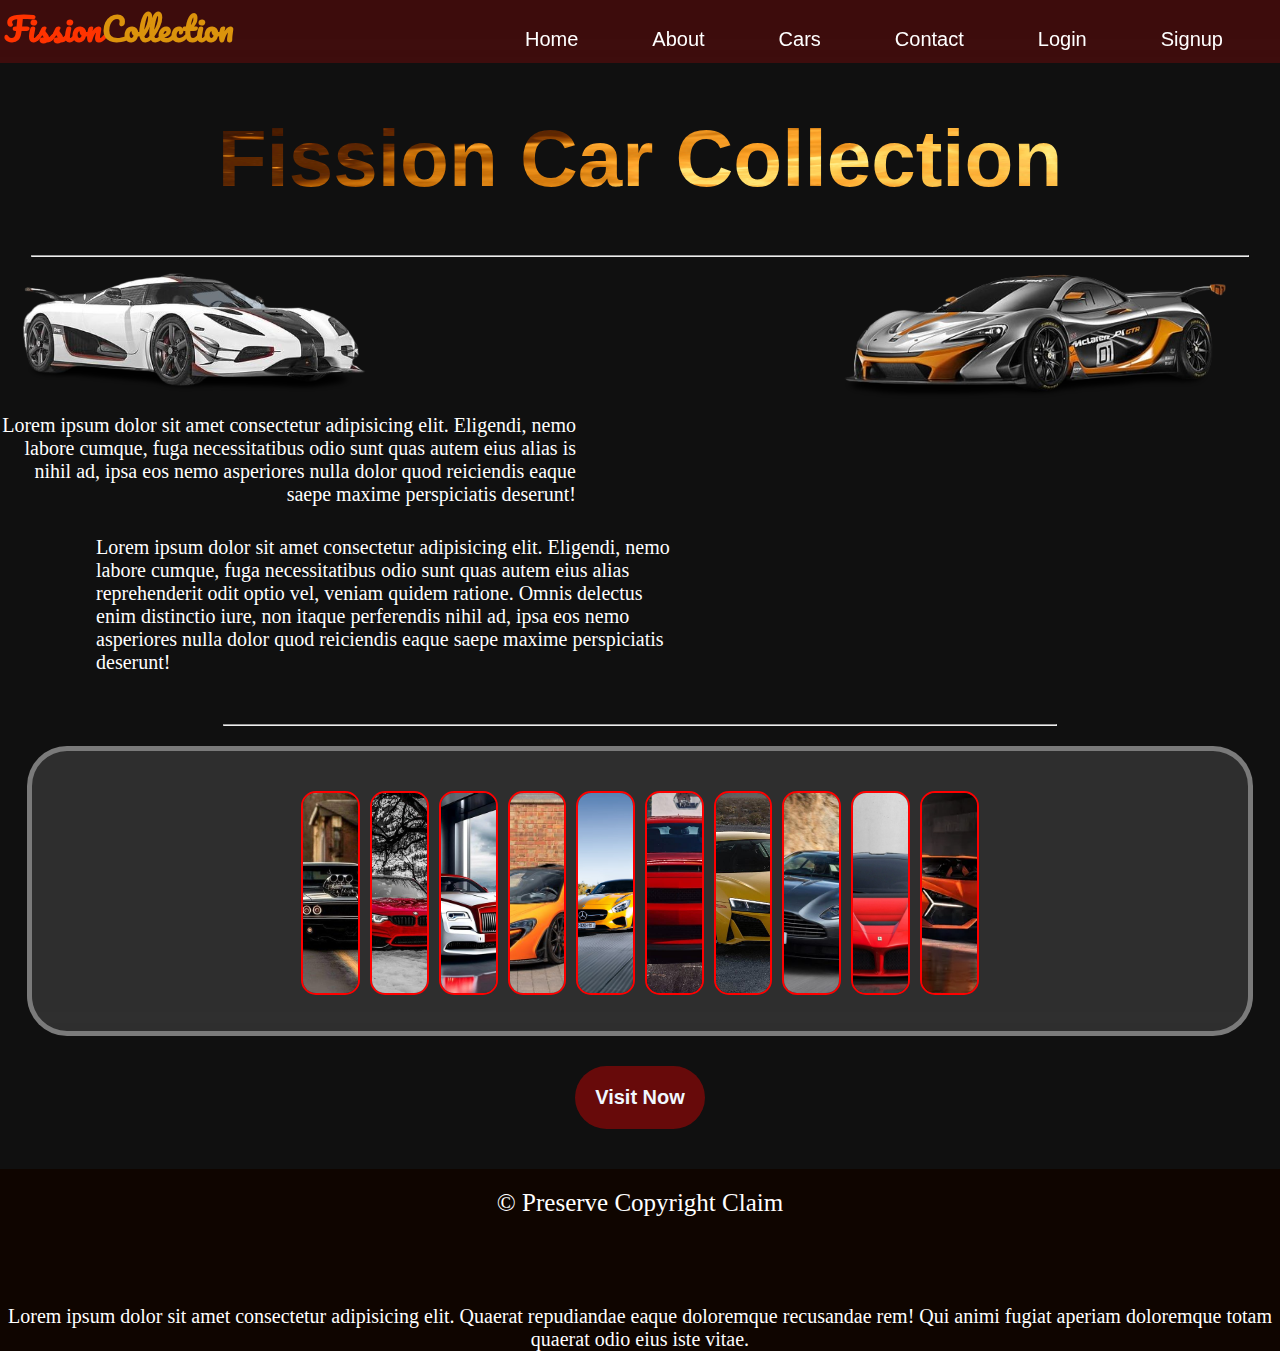
<file: Shoppingkart/index.html>
<!DOCTYPE html>
<html lang="en">
<head>
    <meta charset="UTF-8">
    <meta name="viewport" content="width=device-width, initial-scale=1.0">
    <title>Document</title>
    <link rel="stylesheet" href="style.css">

    <link rel="stylesheet" href="https://cdnjs.cloudflare.com/ajax/libs/font-awesome/6.5.1/css/all.min.css" integrity="sha512-DTOQO9RWCH3ppGqcWaEA1BIZOC6xxalwEsw9c2QQeAIftl+Vegovlnee1c9QX4TctnWMn13TZye+giMm8e2LwA==" crossorigin="anonymous" referrerpolicy="no-referrer" />



    <link rel="preconnect" href="https://fonts.googleapis.com">
<link rel="preconnect" href="https://fonts.gstatic.com" crossorigin>
<link href="https://fonts.googleapis.com/css2?family=Climate+Crisis&family=Pacifico&display=swap" rel="stylesheet">


</head>
<body>
    <div class="container"><h1 class="logo">Fission<span>Collection</span></h1>
        <div class="navbar">
          <ul>
            <a href="index.html"><li>Home</a></li>
            <a href="About.html"><li>About</a></li>
            <a href=""><li style="margin-top: 15px;">Cars<i class="fa-solid fa-caret-down"></i>
              <ul class="dropdown">
                <li><a href="bmw.html">BMW series</a></li>
                <li><a href="rolls.html">Rolls Royce series</a></li>
                <li><a href="dodge.html">Dodge Muscles series</a></li>
                <li><a href="lambo.html">Lamobrgini series</a></li>
                <li><a href="mercedes.html">Mercedes series</a></li>
                <li><a href="Audi.html">Audi series</a></li>
                <li><a href="farrari.html">Farrari series</a></li>              
              </ul>
            </li></a>
            <a href=""><li>Contact</a></li>
            <a href="login.html"><li>Login</a></li>
            <a href="Signup.html"><li>Signup</a></li>
          </ul>
        </div>
      </div>
       <!-- heading -->
       <div class="head1"><h1>Fission Car Collection</h1></div>
       <!-- first car --> 
     
       <hr class="hr1">
       <div class="car2"><img src="photo/img5.png" alt=""></div>
       <div class="car3"><img src="photo/img4.png" alt=""></div>
       
       <p class="para1">Lorem ipsum dolor sit amet consectetur adipisicing elit. Eligendi, nemo labore cumque, fuga necessitatibus odio sunt quas autem eius alias
        is nihil ad, ipsa eos nemo asperiores nulla dolor quod reiciendis eaque saepe maxime perspiciatis deserunt!</p>
       <p class="para2">Lorem ipsum dolor sit amet consectetur adipisicing elit. Eligendi, nemo labore cumque, fuga necessitatibus odio sunt quas autem eius alias reprehenderit odit optio vel, veniam quidem ratione. Omnis delectus enim distinctio iure, non itaque perferendis nihil ad, ipsa eos nemo asperiores nulla dolor quod reiciendis eaque saepe maxime perspiciatis deserunt!</p>
       <!-- after car paragraph -->
       <hr class="hr2">      
       <div class="border1">
      <div class="container1">

        <!-- this is container for all photos -->
       
        <img src="photo/photo1.jpg" alt="">
        <img src="photo/photo2.jpg" alt="">
        <img src="photo/photo3.jpg" alt="">
        <img src="photo/photo4.jpg" alt="">
        <img src="photo/photo5.avif"alt="">
        <img src="photo/photo6.jpg" alt="">
        <img src="photo/photo7.jpg" alt="">
        <img src="photo/photo8.jpg" alt="">
        <img src="photo/photo9.webp" alt="">
        <img src="photo/photo10.webp" alt="">
      </div>
    </div>
       <button class="btn1">Visit Now</button>
       </body>
       <footer>
        <p> &copy; Preserve Copyright Claim</p>
        <i class="fa-brands fa-instagram"></i>
        <i class="fa-brands fa-facebook"></i>
        <i class="fa-brands fa-twitter"></i>
        <i class="fa-brands fa-x-twitter"></i>
        <i class="fa-brands fa-youtube"></i>
        <i class="fa-solid fa-g"></i>
        <p style="font-size: 20px;">Lorem ipsum dolor sit amet consectetur adipisicing elit. Quaerat repudiandae eaque doloremque recusandae rem! Qui animi fugiat aperiam doloremque totam quaerat odio eius iste vitae.</p>
       </footer>
</html>
</file>
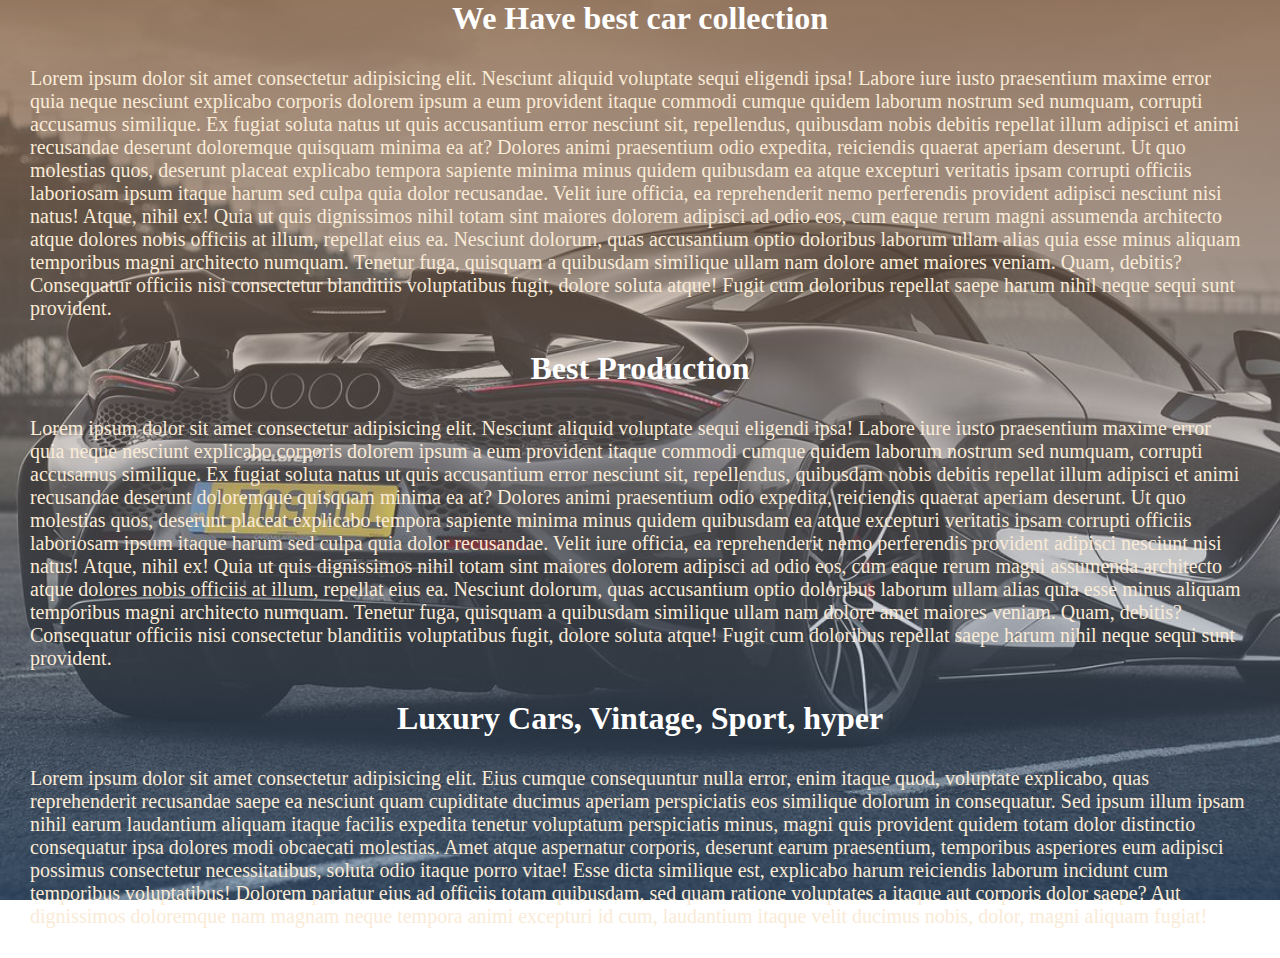
<file: Shoppingkart/About.html>
<!DOCTYPE html>
<html lang="en">
<head>
    <meta charset="UTF-8">
    <meta name="viewport" content="width=device-width, initial-scale=1.0">
    <title>Document</title>
    <link rel="stylesheet" href="About.css">
</head>
<body>
    <div class="div container1">
    <h1>We Have best car collection</h1>
    <p>Lorem ipsum dolor sit amet consectetur adipisicing elit. Nesciunt aliquid voluptate sequi eligendi ipsa! Labore iure iusto praesentium maxime error quia neque nesciunt explicabo corporis dolorem ipsum a eum provident itaque commodi cumque quidem laborum nostrum sed numquam, corrupti accusamus similique. Ex fugiat soluta natus ut quis accusantium error nesciunt sit, repellendus, quibusdam nobis debitis repellat illum adipisci et animi recusandae deserunt doloremque quisquam minima ea at? Dolores animi praesentium odio expedita, reiciendis quaerat aperiam deserunt. Ut quo molestias quos, deserunt placeat explicabo tempora sapiente minima minus quidem quibusdam ea atque excepturi veritatis ipsam corrupti officiis laboriosam ipsum itaque harum sed culpa quia dolor recusandae. Velit iure officia, ea reprehenderit nemo perferendis provident adipisci nesciunt nisi natus! Atque, nihil ex! Quia ut quis dignissimos nihil totam sint maiores dolorem adipisci ad odio eos, cum eaque rerum magni assumenda architecto atque dolores nobis officiis at illum, repellat eius ea. Nesciunt dolorum, quas accusantium optio doloribus laborum ullam alias quia esse minus aliquam temporibus magni architecto numquam. Tenetur fuga, quisquam a quibusdam similique ullam nam dolore amet maiores veniam. Quam, debitis? Consequatur officiis nisi consectetur blanditiis voluptatibus fugit, dolore soluta atque! Fugit cum doloribus repellat saepe harum nihil neque sequi sunt provident.</p>
</div>
<div class="container2">
    <h1>Best Production</h1>
    <p>Lorem ipsum dolor sit amet consectetur adipisicing elit. Nesciunt aliquid voluptate sequi eligendi ipsa! Labore iure iusto praesentium maxime error quia neque nesciunt explicabo corporis dolorem ipsum a eum provident itaque commodi cumque quidem laborum nostrum sed numquam, corrupti accusamus similique. Ex fugiat soluta natus ut quis accusantium error nesciunt sit, repellendus, quibusdam nobis debitis repellat illum adipisci et animi recusandae deserunt doloremque quisquam minima ea at? Dolores animi praesentium odio expedita, reiciendis quaerat aperiam deserunt. Ut quo molestias quos, deserunt placeat explicabo tempora sapiente minima minus quidem quibusdam ea atque excepturi veritatis ipsam corrupti officiis laboriosam ipsum itaque harum sed culpa quia dolor recusandae. Velit iure officia, ea reprehenderit nemo perferendis provident adipisci nesciunt nisi natus! Atque, nihil ex! Quia ut quis dignissimos nihil totam sint maiores dolorem adipisci ad odio eos, cum eaque rerum magni assumenda architecto atque dolores nobis officiis at illum, repellat eius ea. Nesciunt dolorum, quas accusantium optio doloribus laborum ullam alias quia esse minus aliquam temporibus magni architecto numquam. Tenetur fuga, quisquam a quibusdam similique ullam nam dolore amet maiores veniam. Quam, debitis? Consequatur officiis nisi consectetur blanditiis voluptatibus fugit, dolore soluta atque! Fugit cum doloribus repellat saepe harum nihil neque sequi sunt provident.</p>
</div>
<div class="container3">
   <h1>Luxury Cars, Vintage, Sport, hyper</h1> 
   <p>Lorem ipsum dolor sit amet consectetur adipisicing elit. Eius cumque consequuntur nulla error, enim itaque quod, voluptate explicabo, quas reprehenderit recusandae saepe ea nesciunt quam cupiditate ducimus aperiam perspiciatis eos similique dolorum in consequatur. Sed ipsum illum ipsam nihil earum laudantium aliquam itaque facilis expedita tenetur voluptatum perspiciatis minus, magni quis provident quidem totam dolor distinctio consequatur ipsa dolores modi obcaecati molestias. Amet atque aspernatur corporis, deserunt earum praesentium, temporibus asperiores eum adipisci possimus consectetur necessitatibus, soluta odio itaque porro vitae! Esse dicta similique est, explicabo harum reiciendis laborum incidunt cum temporibus voluptatibus! Dolorem pariatur eius ad officiis totam quibusdam, sed quam ratione voluptates a itaque aut corporis dolor saepe? Aut dignissimos doloremque nam magnam neque tempora animi excepturi id cum, laudantium itaque velit ducimus nobis, dolor, magni aliquam fugiat!</p> 
</div>
</body>
</html>
</file>
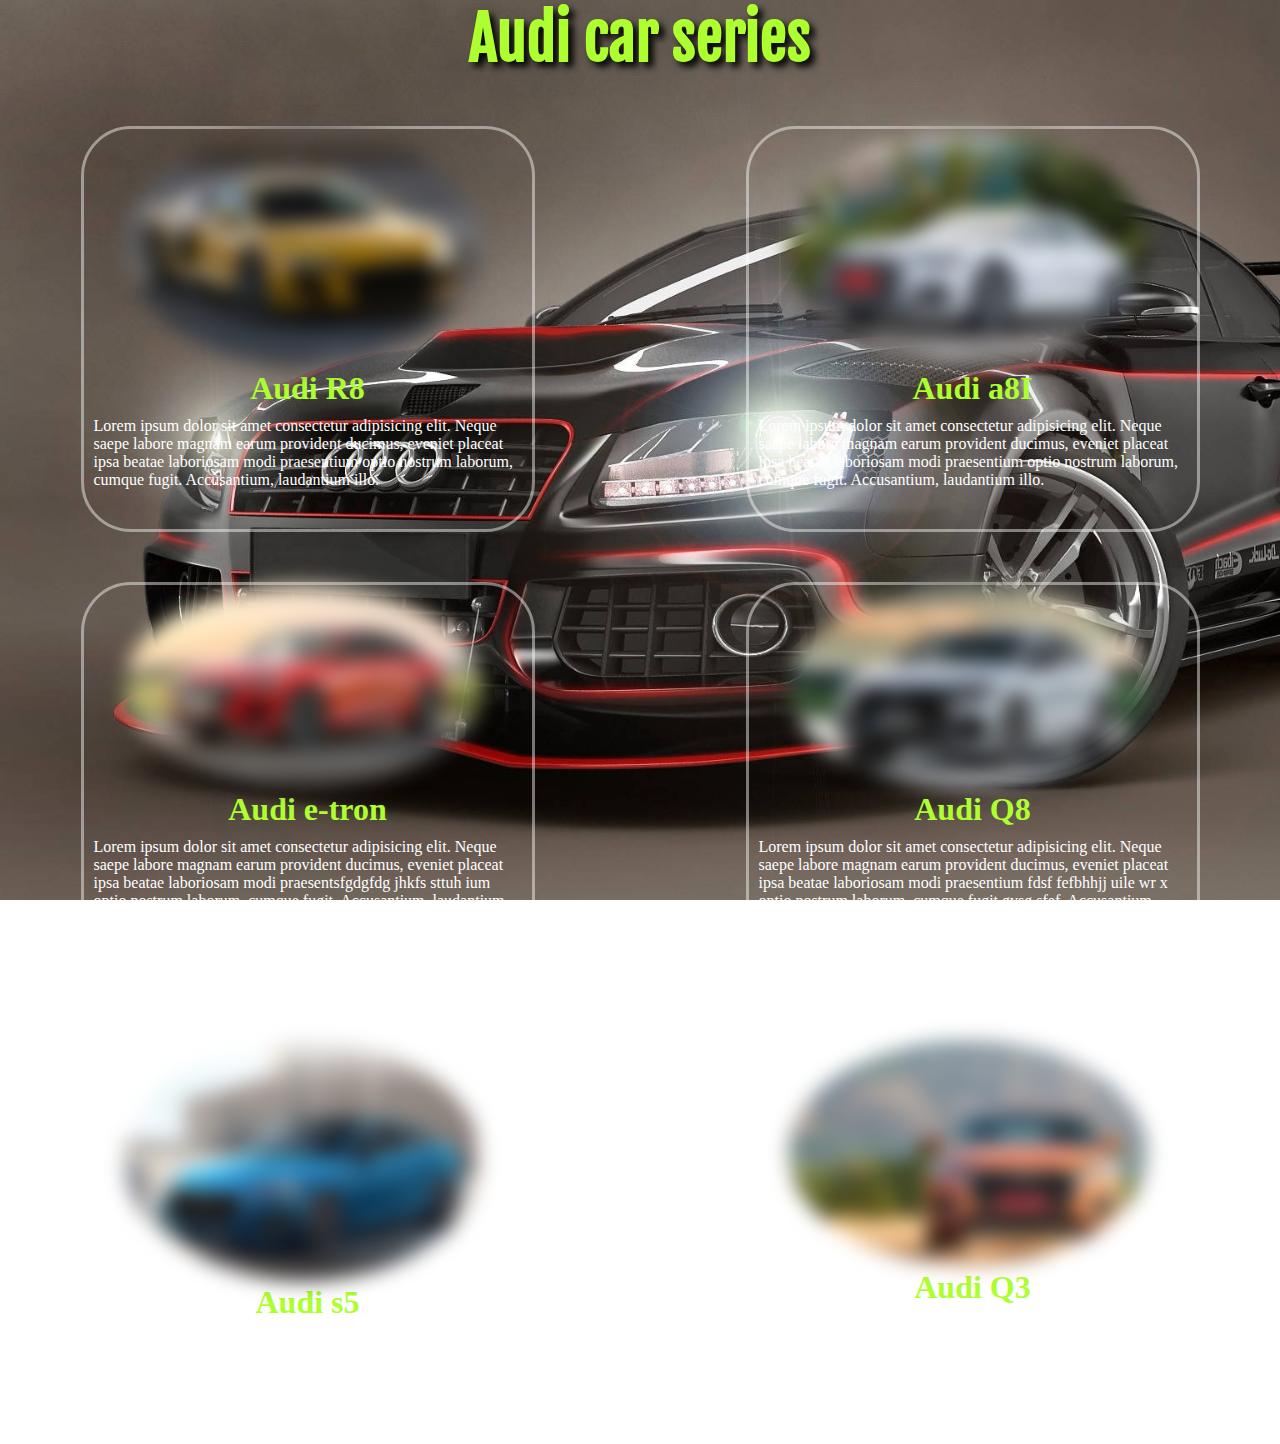
<file: Shoppingkart/Audi.html>
<!DOCTYPE html>
<html lang="en">
<head>
    <meta charset="UTF-8">
    <meta name="viewport" content="width=device-width, initial-scale=1.0">
    <title>Document</title>
    <link rel="stylesheet" href="Audi.css">
    
    <link rel="preconnect" href="https://fonts.googleapis.com">
<link rel="preconnect" href="https://fonts.gstatic.com" crossorigin>
<link href="https://fonts.googleapis.com/css2?family=Fjalla+One&display=swap" rel="stylesheet">
    
    <link rel="stylesheet" href="https://cdnjs.cloudflare.com/ajax/libs/font-awesome/6.5.1/css/all.min.css" integrity="sha512-DTOQO9RWCH3ppGqcWaEA1BIZOC6xxalwEsw9c2QQeAIftl+Vegovlnee1c9QX4TctnWMn13TZye+giMm8e2LwA==" crossorigin="anonymous" referrerpolicy="no-referrer"/>

</head>
<body>
    <h1 class="head1">Audi car series</h1>
    <div class="container1">
        <div class="div1"><img src="photo/audi1.jpg" alt=""><h1>Audi R8</h1><p>Lorem ipsum dolor sit amet consectetur adipisicing elit. Neque saepe labore magnam earum provident ducimus, eveniet placeat ipsa beatae laboriosam modi praesentium optio nostrum laborum, cumque fugit. Accusantium, laudantium illo.</p></div>
        
        <div class="div1"><img src="photo/audi2.jpg" alt=><h1>Audi a8I</h1><p>Lorem ipsum dolor sit amet consectetur adipisicing elit. Neque saepe labore magnam earum provident ducimus, eveniet placeat ipsa beatae laboriosam modi praesentium optio nostrum laborum, cumque fugit. Accusantium, laudantium illo.</p></div>
        
        <div class="div1"><img src="photo/audi3.avif" alt=""><h1>Audi e-tron</h1><p>Lorem ipsum dolor sit amet consectetur adipisicing elit. Neque saepe labore magnam earum provident ducimus, eveniet placeat ipsa beatae laboriosam modi praesentsfgdgfdg jhkfs sttuh ium optio nostrum laborum, cumque fugit. Accusantium, laudantium illo.</p></div>
        
        <div class="div1"><img src="photo/audi4.jpg" alt=""><h1>Audi Q8</h1><p>Lorem ipsum dolor sit amet consectetur adipisicing elit. Neque saepe labore magnam earum provident ducimus, eveniet placeat ipsa beatae laboriosam modi praesentium  fdsf fefbhhjj uile wr x optio nostrum laborum, cumque fugit gvsg sfef. Accusantium, laudantium illo.</p></div>
       
        <div class="div1"><img src="photo/audi5.avif" alt=""><h1>Audi s5</h1><p>Lorem ipsum dolor sit amet consectetur adipisicing elit. Neque saepe labore magnam earum provident ducimus, eveniet placeat ipsa beatae laboriosam modi praesentium optio nostrum laborum, cumque fugit. Accusantium, laudantium illo.</p></div>
       
        <div class="div1"><img src="photo/audi6.webp" alt=""><h1>Audi Q3</h1><p>Lorem ipsum dolor sit amet consectetur adipisicing elit. Neque saepe labore magnam earum provident ducimus, eveniet placeat ipsa beatae laboriosam modi praesentium optio nostrum laborum, cumque fugit. Accusantium, laudantium sgjke dgyioi asdd illo.</p></div>
        
        
    </div>
</body>
</html>
</file>
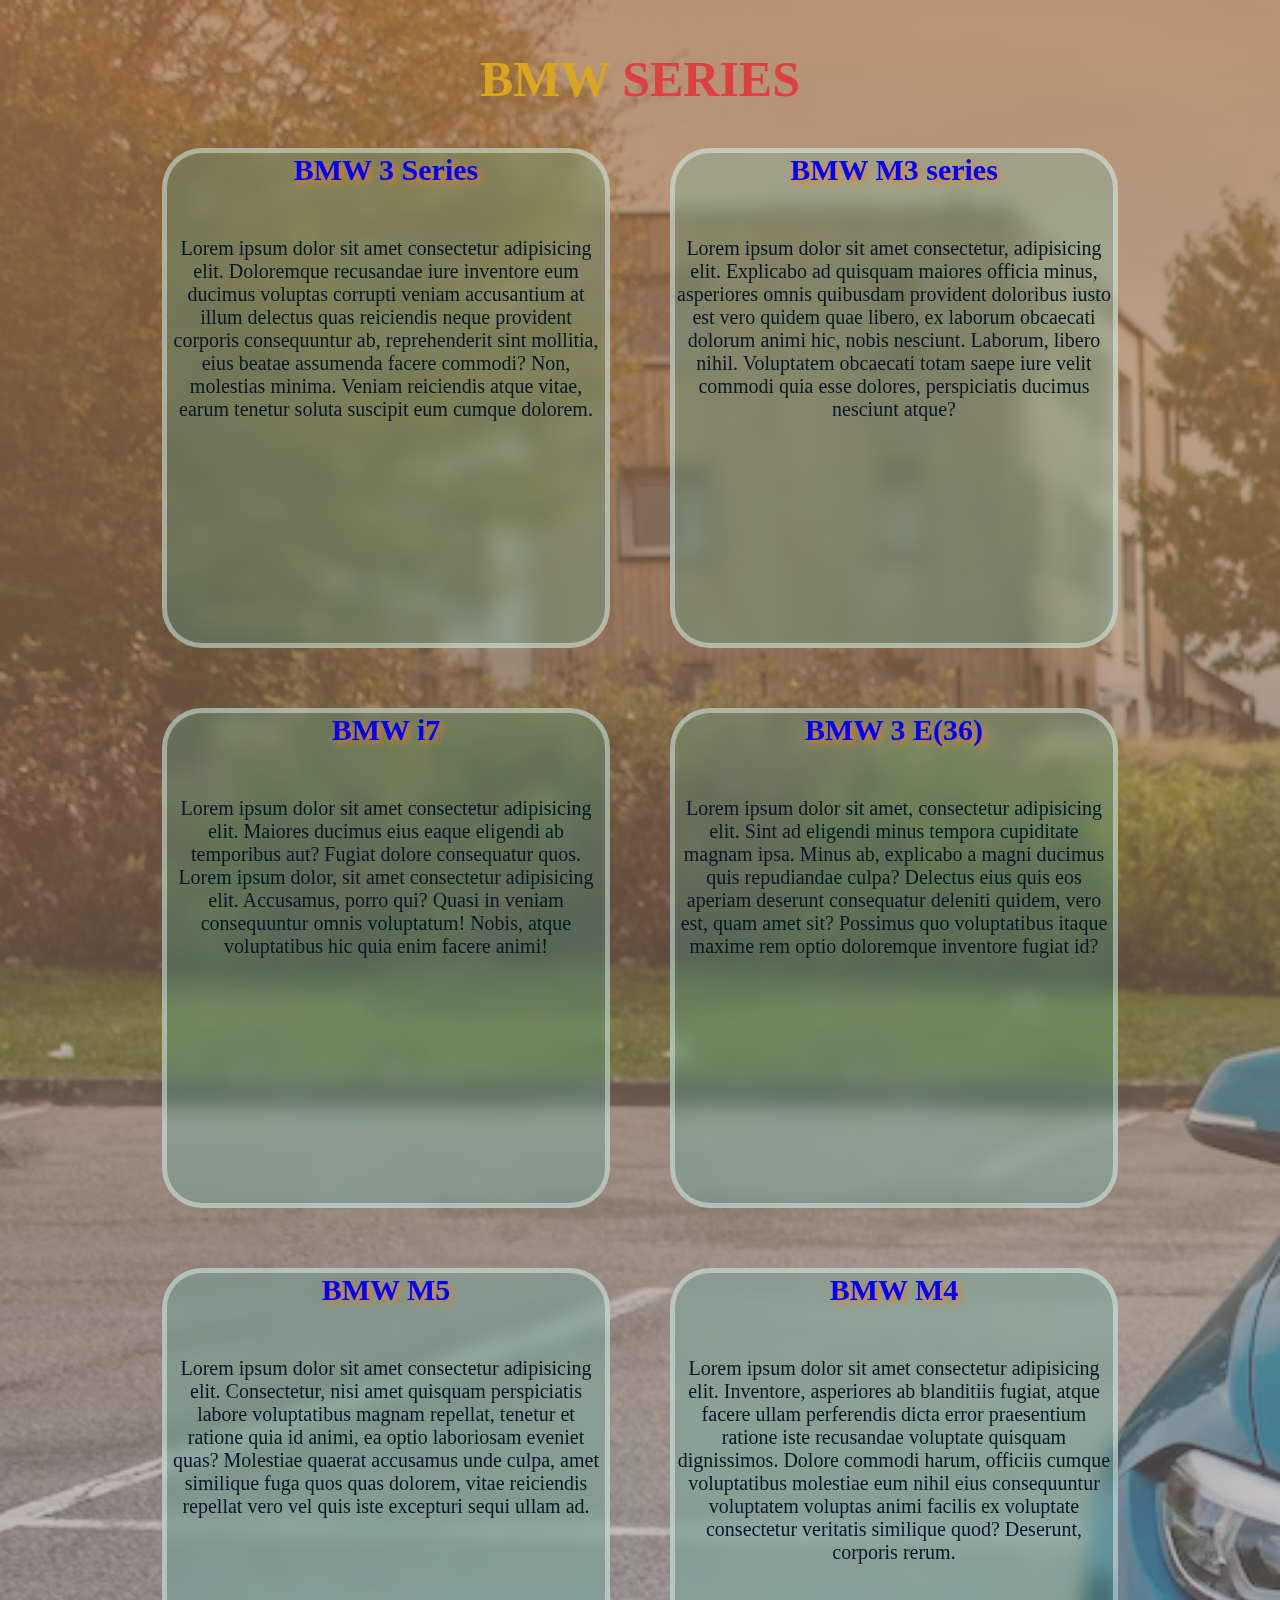
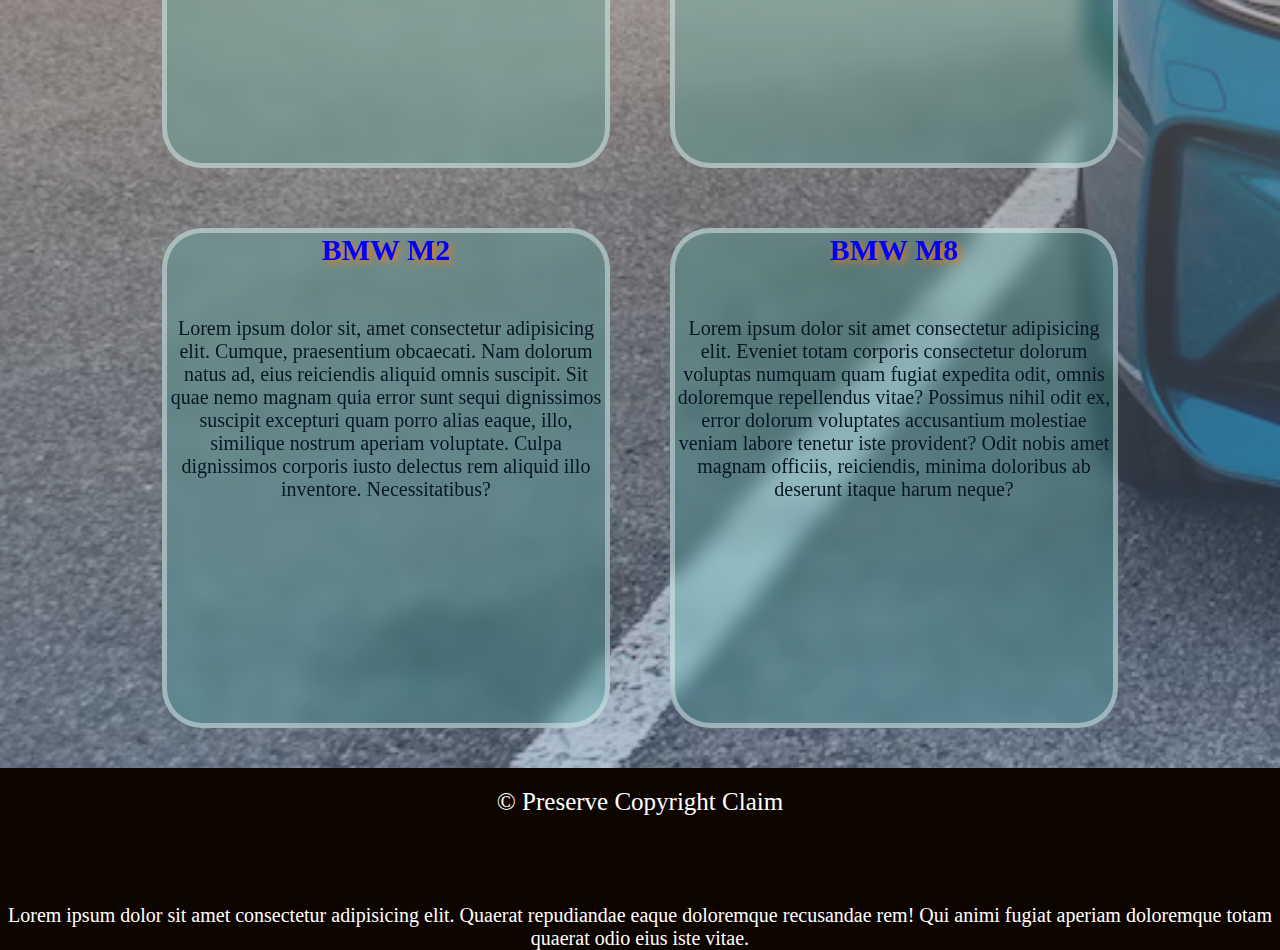
<file: Shoppingkart/bmw.html>
<!DOCTYPE html>
<html lang="en">
<head>
    <meta charset="UTF-8">
    <meta name="viewport" content="width=device-width, initial-scale=1.0">
    <title>Document</title>
    <link rel="stylesheet" href="bmw.css">
    <link rel="stylesheet" href="https://cdnjs.cloudflare.com/ajax/libs/font-awesome/6.5.1/css/all.min.css" integrity="sha512-DTOQO9RWCH3ppGqcWaEA1BIZOC6xxalwEsw9c2QQeAIftl+Vegovlnee1c9QX4TctnWMn13TZye+giMm8e2LwA==" crossorigin="anonymous" referrerpolicy="no-referrer" />


</head>
<body>
    <h1 class="head1">BMW <span>SERIES</span></h1>
    <div class="container1">
        <div>
            <h3>BMW 3 Series</h3><p>Lorem ipsum dolor sit amet consectetur adipisicing elit. Doloremque recusandae iure inventore eum ducimus voluptas corrupti veniam accusantium at illum delectus quas reiciendis neque provident corporis consequuntur ab, reprehenderit sint mollitia, eius beatae assumenda facere commodi? Non, molestias minima. Veniam reiciendis atque vitae, earum tenetur soluta suscipit eum cumque dolorem.
                 </p><img src="photo/bmw1.jpg" alt=""> <p class="para1">Lorem ipsum dolor sit amet consectetur adipisicing elit. Dignissimos, facere?</p></div>
       
            <div><h3>BMW M3 series</h3> <p>Lorem ipsum dolor sit amet consectetur, adipisicing elit. Explicabo ad quisquam maiores officia minus, asperiores omnis quibusdam provident doloribus iusto est vero quidem quae libero, ex laborum obcaecati dolorum animi hic, nobis nesciunt. Laborum, libero nihil. Voluptatem obcaecati totam saepe iure velit commodi quia esse dolores, perspiciatis ducimus nesciunt atque?</p><img src="photo/bmw2.jpg" alt="">
                <p class="para1">Lorem ipsum dolor sit amet consectetur, adipisicing elit. Reiciendis, sapiente.</p></div>
        
        
                <div><h3>BMW i7</h3><p>Lorem ipsum dolor sit amet consectetur adipisicing elit. Maiores ducimus eius eaque eligendi ab temporibus aut? Fugiat dolore consequatur quos. Lorem ipsum dolor, sit amet consectetur adipisicing elit. Accusamus, porro qui? Quasi in veniam consequuntur omnis voluptatum! Nobis, atque voluptatibus hic quia enim facere animi!
                     </p><img src="photo/bmw3.jpg" alt=""><p class="para1">Lorem, ipsum dolor sit amet consectetur adipisicing elit. Corporis, libero.</p></div>

                 <div><h3>BMW 3 E(36)</h3><p>Lorem ipsum dolor sit amet, consectetur adipisicing elit. Sint ad eligendi minus tempora cupiditate magnam ipsa. Minus ab, explicabo a magni ducimus quis repudiandae culpa? Delectus eius quis eos aperiam deserunt consequatur deleniti quidem, vero est, quam amet sit? Possimus quo voluptatibus itaque maxime rem optio doloremque inventore fugiat id?</p><img src="photo/bmw4.webp" alt=""><p class="para1">Lorem ipsum dolor sit amet consectetur adipisicing elit. Ex, eaque.</p></div>
       
                 <div><h3>BMW M5</h3><p>Lorem ipsum dolor sit amet consectetur adipisicing elit. Consectetur, nisi amet quisquam perspiciatis labore voluptatibus magnam repellat, tenetur et ratione quia id animi, ea optio laboriosam eveniet quas? Molestiae quaerat accusamus unde culpa, amet similique fuga quos quas dolorem, vitae reiciendis repellat vero vel quis iste excepturi sequi ullam ad.</p><img src="photo/bmw5.webp" alt="">
                    <p class="para1">Lorem ipsum dolor sit amet consectetur, adipisicing elit. Sit, pariatur!</p></div>
        
                    <div><h3>BMW M4</h3><p>Lorem ipsum dolor sit amet consectetur adipisicing elit. Inventore, asperiores ab blanditiis fugiat, atque facere ullam perferendis dicta error praesentium ratione iste recusandae voluptate quisquam dignissimos. Dolore commodi harum, officiis cumque voluptatibus molestiae eum nihil eius consequuntur voluptatem voluptas animi facilis ex voluptate consectetur veritatis similique quod? Deserunt, corporis rerum.
                        </p><img src="photo/bmw6.jpg" alt=""><p class="para1">Lorem ipsum dolor sit amet consectetur adipisicing elit. Quam, eveniet.</p></div>
        
                <div><h3>BMW M2</h3><p>Lorem ipsum dolor sit, amet consectetur adipisicing elit. Cumque, praesentium obcaecati. Nam dolorum natus ad, eius reiciendis aliquid omnis suscipit. Sit quae nemo magnam quia error sunt sequi dignissimos suscipit excepturi quam porro alias eaque, illo, similique nostrum aperiam voluptate. Culpa dignissimos corporis iusto delectus rem aliquid illo inventore. Necessitatibus?
                    </p><img src="photo/bmw7.jpg" alt=""><p class="para1">Lorem ipsum dolor sit amet consectetur adipisicing elit. Modi, temporibus.</p></div>
        
            <div><h3>BMW M8</h3><p>Lorem ipsum dolor sit amet consectetur adipisicing elit. Eveniet totam corporis consectetur dolorum voluptas numquam quam fugiat expedita odit, omnis doloremque repellendus vitae? Possimus nihil odit ex, error dolorum voluptates accusantium molestiae veniam labore tenetur iste provident? Odit nobis amet magnam officiis, reiciendis, minima doloribus ab deserunt itaque harum neque?</p>
                <img src="photo/bmw8.png" alt=""><p class="para1">Lorem ipsum dolor sit amet consectetur, adipisicing elit. Nihil, inventore!</p></div>
    </div>
</body>
<footer>
    <p> &copy; Preserve Copyright Claim</p>

        <i class="fa-brands fa-instagram"></i>
        <i class="fa-brands fa-facebook"></i>
        <i class="fa-brands fa-twitter"></i>
        <i class="fa-brands fa-x-twitter"></i>
        <i class="fa-brands fa-youtube"></i>
        <i class="fa-solid fa-g"></i>
        <p style="font-size: 20px;">Lorem ipsum dolor sit amet consectetur adipisicing elit. Quaerat repudiandae eaque doloremque recusandae rem! Qui animi fugiat aperiam doloremque totam quaerat odio eius iste vitae.</p>

</footer>
</html>
</file>
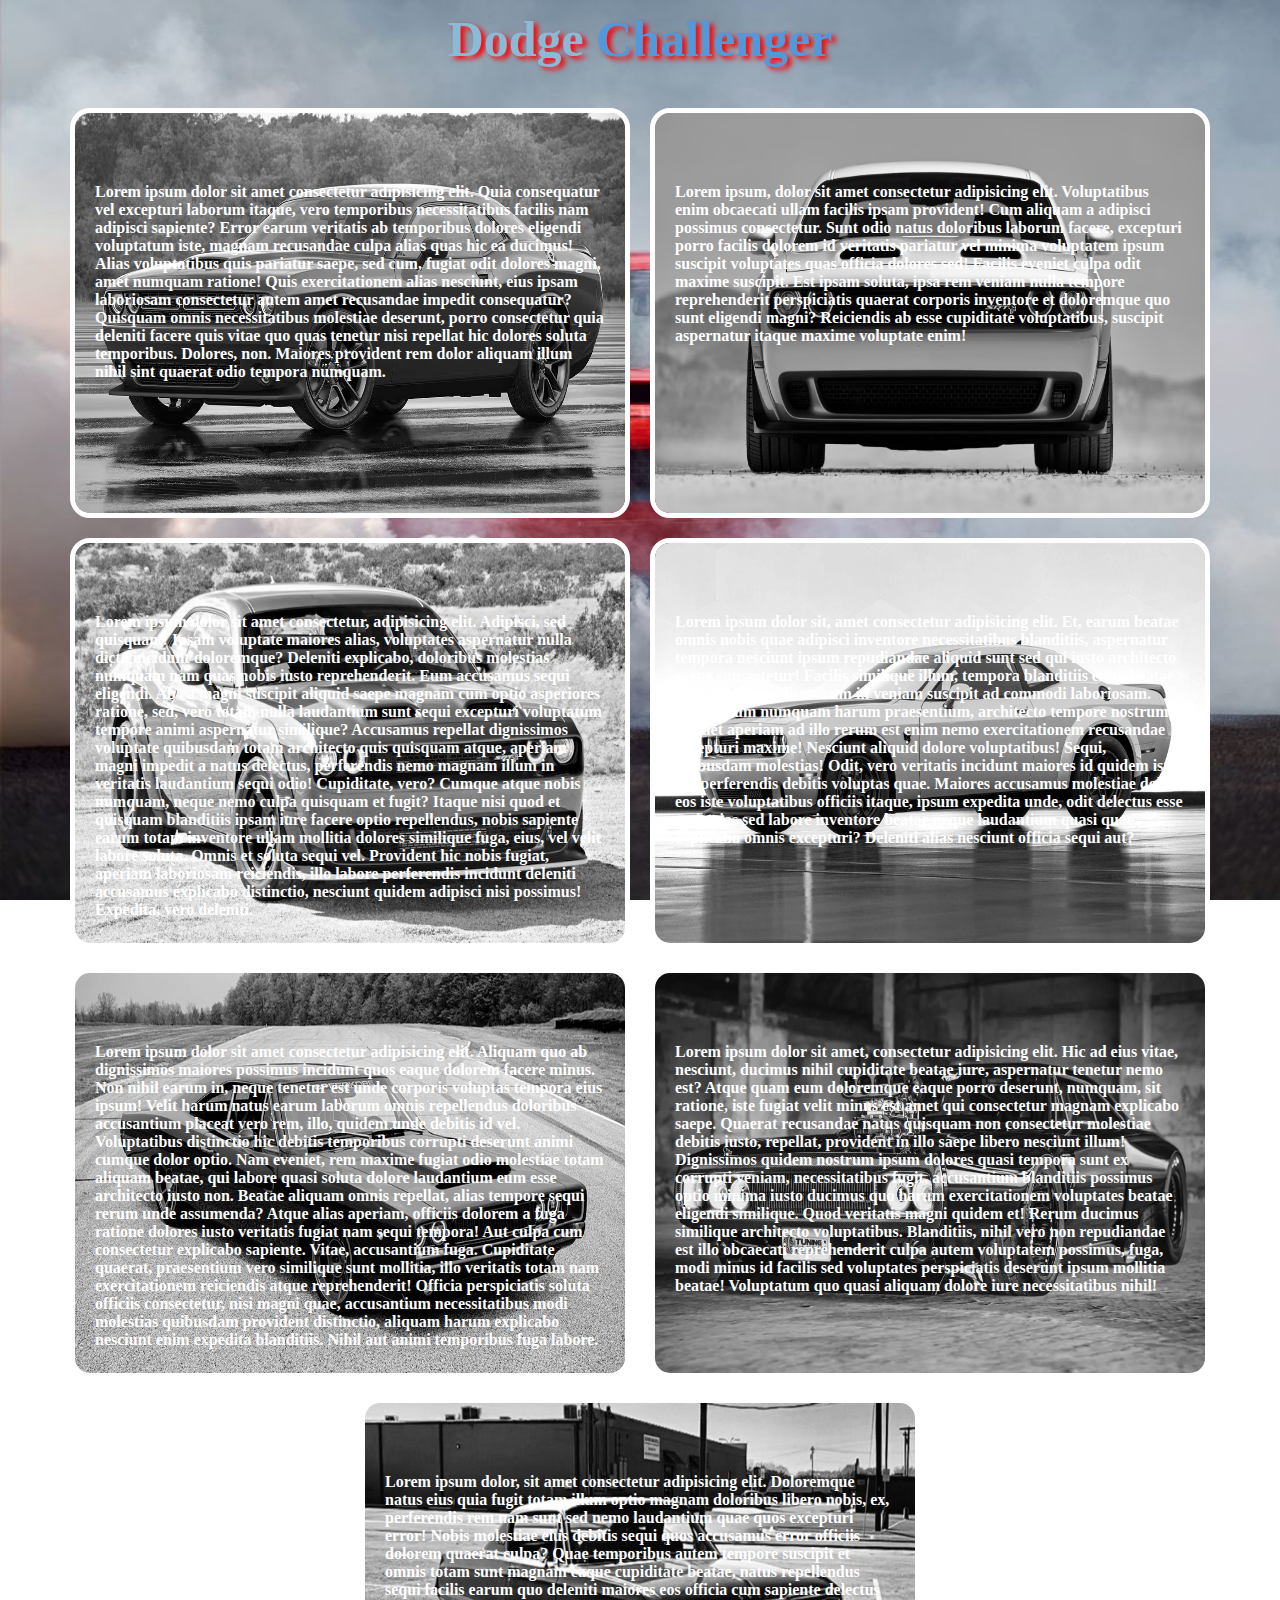
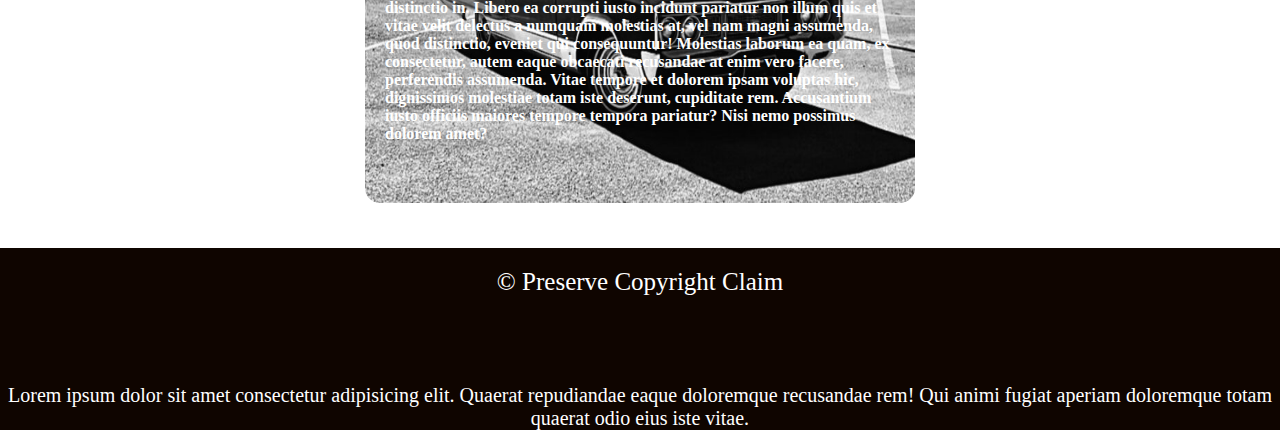
<file: Shoppingkart/dodge.html>
<!DOCTYPE html>
<html lang="en">
<head>
    <meta charset="UTF-8">
    <meta name="viewport" content="width=device-width, initial-scale=1.0">
    <title>Document</title>
    <link rel="stylesheet" href="dodge.css">

    <link rel="stylesheet" href="https://cdnjs.cloudflare.com/ajax/libs/font-awesome/6.5.1/css/all.min.css" integrity="sha512-DTOQO9RWCH3ppGqcWaEA1BIZOC6xxalwEsw9c2QQeAIftl+Vegovlnee1c9QX4TctnWMn13TZye+giMm8e2LwA==" crossorigin="anonymous" referrerpolicy="no-referrer" />


</head>
<body>
    <h1 class="head">Dodge <span>Challenger</span></h1>
<div class="container">
   
    <div class="div1"><h1>Dodge Challenger </h1><p>Lorem ipsum dolor sit amet consectetur adipisicing elit. Quia consequatur vel excepturi laborum itaque, vero temporibus necessitatibus facilis nam adipisci sapiente? Error earum veritatis ab temporibus dolores eligendi voluptatum iste, magnam recusandae culpa alias quas hic ea ducimus! Alias voluptatibus quis pariatur saepe, sed cum, fugiat odit dolores magni, amet numquam ratione! Quis exercitationem alias nesciunt, eius ipsam laboriosam consectetur autem amet recusandae impedit consequatur? Quisquam omnis necessitatibus molestiae deserunt, porro consectetur quia deleniti facere quis vitae quo quas tenetur nisi repellat hic dolores soluta temporibus. Dolores, non. Maiores provident rem dolor aliquam illum nihil sint quaerat odio tempora numquam.</p><img src="photo/dodge1.avif" alt=""></div>
   
   <div class="div2"><h1>Dodge Challenger Hellcat</h1><p>Lorem ipsum, dolor sit amet consectetur adipisicing elit. Voluptatibus enim obcaecati ullam facilis ipsam provident! Cum aliquam a adipisci possimus consectetur. Sunt odio natus doloribus laborum facere, excepturi porro facilis dolorem id veritatis pariatur vel minima voluptatem ipsum suscipit voluptates quas officia dolores sed! Facilis eveniet culpa odit maxime suscipit. Est ipsam soluta, ipsa rem veniam nulla tempore reprehenderit perspiciatis quaerat corporis inventore et doloremque quo sunt eligendi magni? Reiciendis ab esse cupiditate voluptatibus, suscipit aspernatur itaque maxime voluptate enim!</p><img src="photo/dodge2.avif" alt=""></div>
   
   <div class="div3"><h1>Dodge Challenger </h1><p>Lorem ipsum dolor sit amet consectetur, adipisicing elit. Adipisci, sed quisquam! Ipsam voluptate maiores alias, voluptates aspernatur nulla dicta incidunt doloremque? Deleniti explicabo, doloribus molestias numquam nam quas nobis iusto reprehenderit. Eum accusamus sequi eligendi. Ab ea magni suscipit aliquid saepe magnam cum optio asperiores ratione, sed, vero totam nulla laudantium sunt sequi excepturi voluptatum tempore animi aspernatur similique? Accusamus repellat dignissimos voluptate quibusdam totam architecto quis quisquam atque, aperiam magni impedit a natus delectus, perferendis nemo magnam illum in veritatis laudantium sequi odio! Cupiditate, vero? Cumque atque nobis numquam, neque nemo culpa quisquam et fugit? Itaque nisi quod et quisquam blanditiis ipsam iure facere optio repellendus, nobis sapiente earum totam inventore ullam mollitia dolores similique fuga, eius, vel velit labore soluta. Omnis et soluta sequi vel. Provident hic nobis fugiat, aperiam laboriosam reiciendis, illo labore perferendis incidunt deleniti accusamus explicabo distinctio, nesciunt quidem adipisci nisi possimus! Expedita, vero deleniti.</p><img src="photo/dodge3.avif" alt=""></div>
   
   <div class="div4"><h1>Dodge Challenger Demon</h1><p>Lorem ipsum dolor sit, amet consectetur adipisicing elit. Et, earum beatae omnis nobis quae adipisci inventore necessitatibus blanditiis, aspernatur tempora nesciunt ipsum repudiandae aliquid sunt sed qui iusto architecto saepe consectetur! Facilis similique illum, tempora blanditiis enim beatae odit. Quae cupiditate cum in veniam suscipit ad commodi laboriosam. Voluptatum numquam harum praesentium, architecto tempore nostrum eveniet aperiam ad illo rerum est enim nemo exercitationem recusandae excepturi maxime! Nesciunt aliquid dolore voluptatibus! Sequi, quibusdam molestias! Odit, vero veritatis incidunt maiores id quidem iste, eos perferendis debitis voluptas quae. Maiores accusamus molestiae dolore eos iste voluptatibus officiis itaque, ipsum expedita unde, odit delectus esse molestias sed labore inventore beatae neque laudantium quasi quae explicabo omnis excepturi? Deleniti alias nesciunt officia sequi aut?</p><img src="photo/dodge4.webp" alt=""></div>
   
   <div class="div5"><h1>Dodge Charger</h1><p>Lorem ipsum dolor sit amet consectetur adipisicing elit. Aliquam quo ab dignissimos maiores possimus incidunt quos eaque dolorem facere minus. Non nihil earum in, neque tenetur est unde corporis voluptas tempora eius ipsum! Velit harum natus earum laborum omnis repellendus doloribus accusantium placeat vero rem, illo, quidem unde debitis id vel. Voluptatibus distinctio hic debitis temporibus corrupti deserunt animi cumque dolor optio. Nam eveniet, rem maxime fugiat odio molestiae totam aliquam beatae, qui labore quasi soluta dolore laudantium eum esse architecto iusto non. Beatae aliquam omnis repellat, alias tempore sequi rerum unde assumenda? Atque alias aperiam, officiis dolorem a fuga ratione dolores iusto veritatis fugiat nam sequi tempora! Aut culpa cum consectetur explicabo sapiente. Vitae, accusantium fuga. Cupiditate quaerat, praesentium vero similique sunt mollitia, illo veritatis totam nam exercitationem reiciendis atque reprehenderit! Officia perspiciatis soluta officiis consectetur, nisi magni quae, accusantium necessitatibus modi molestias quibusdam provident distinctio, aliquam harum explicabo nesciunt enim expedita blanditiis. Nihil aut animi temporibus fuga labore.</p><img src="photo/dodge5.webp" alt=""></div>
   
   <div class="div6"><h1>Dodge Charger R/T</h1><p>Lorem ipsum dolor sit amet, consectetur adipisicing elit. Hic ad eius vitae, nesciunt, ducimus nihil cupiditate beatae iure, aspernatur tenetur nemo est? Atque quam eum doloremque eaque porro deserunt, numquam, sit ratione, iste fugiat velit minus est amet qui consectetur magnam explicabo saepe. Quaerat recusandae natus quisquam non consectetur molestiae debitis iusto, repellat, provident in illo saepe libero nesciunt illum! Dignissimos quidem nostrum ipsum dolores quasi tempora sunt ex corrupti veniam, necessitatibus fugit, accusantium blanditiis possimus optio minima iusto ducimus quo harum exercitationem voluptates beatae eligendi similique. Quod veritatis magni quidem et! Rerum ducimus similique architecto voluptatibus. Blanditiis, nihil vero non repudiandae est illo obcaecati reprehenderit culpa autem voluptatem possimus, fuga, modi minus id facilis sed voluptates perspiciatis deserunt ipsum mollitia beatae! Voluptatum quo quasi aliquam dolore iure necessitatibus nihil!</p><img src="photo/dodg6.webp" alt=""></div>
   
   <div class="div7"><h1>Dodge Monaco</h1><p>Lorem ipsum dolor, sit amet consectetur adipisicing elit. Doloremque natus eius quia fugit totam illum optio magnam doloribus libero nobis, ex, perferendis rem nam sunt sed nemo laudantium quae quos excepturi error! Nobis molestiae eius debitis sequi quos accusamus error officiis dolorem quaerat culpa? Quae temporibus autem tempore suscipit et omnis totam sunt magnam eaque cupiditate beatae, natus repellendus sequi facilis earum quo deleniti maiores eos officia cum sapiente delectus distinctio in. Libero ea corrupti iusto incidunt pariatur non illum quis et vitae velit delectus a numquam molestias at, vel nam magni assumenda, quod distinctio, eveniet qui consequuntur! Molestias laborum ea quam, ex consectetur, autem eaque obcaecati recusandae at enim vero facere, perferendis assumenda. Vitae tempore et dolorem ipsam voluptas hic, dignissimos molestiae totam iste deserunt, cupiditate rem. Accusantium iusto officiis maiores tempore tempora pariatur? Nisi nemo possimus dolorem amet?</p><img src="photo/dodg7.jpg" alt=""></div>
</div>
</body>
<footer>
    <p> &copy; Preserve Copyright Claim</p>

        <i class="fa-brands fa-instagram"></i>
        <i class="fa-brands fa-facebook"></i>
        <i class="fa-brands fa-twitter"></i>
        <i class="fa-brands fa-x-twitter"></i>
        <i class="fa-brands fa-youtube"></i>
        <i class="fa-solid fa-g"></i>
        <p style="font-size: 20px;">Lorem ipsum dolor sit amet consectetur adipisicing elit. Quaerat repudiandae eaque doloremque recusandae rem! Qui animi fugiat aperiam doloremque totam quaerat odio eius iste vitae.</p>

</footer>
</html>
</file>
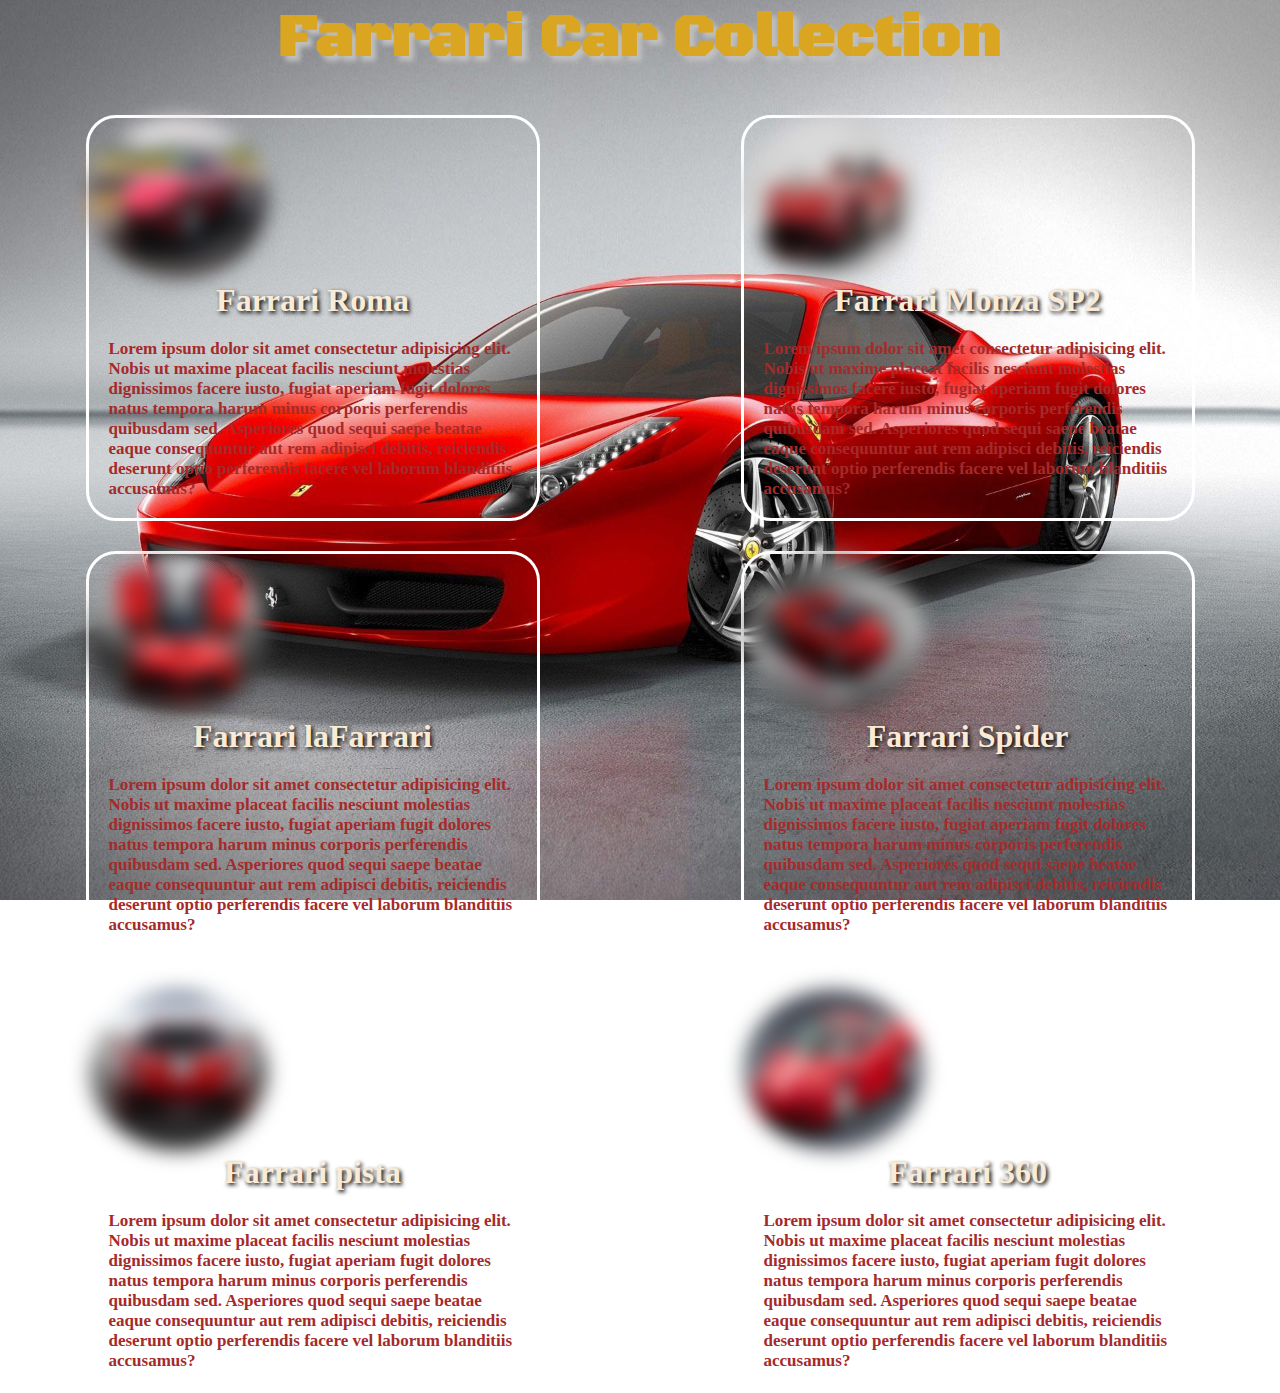
<file: Shoppingkart/farrari.html>
<!DOCTYPE html>
<html lang="en">
<head>
    <meta charset="UTF-8">
    <meta name="viewport" content="width=device-width, initial-scale=1.0">
    <title>Document</title>
    <link rel="stylesheet" href="farrari.css">

    <link rel="preconnect" href="https://fonts.googleapis.com">
<link rel="preconnect" href="https://fonts.gstatic.com" crossorigin>
<link href="https://fonts.googleapis.com/css2?family=Black+Ops+One&display=swap" rel="stylesheet">

</head>
<body>
    <h1 class="head1">Farrari Car Collection</h1>
    <div class="container1">
        <div class="div1"><img src="photo/fara1.jpg" alt=""><h1>Farrari Roma</h1><p>Lorem ipsum dolor sit amet consectetur adipisicing elit. Nobis ut maxime placeat facilis nesciunt molestias dignissimos facere iusto, fugiat aperiam fugit dolores natus tempora harum minus corporis perferendis quibusdam sed. Asperiores quod sequi saepe beatae eaque consequuntur aut rem adipisci debitis, reiciendis deserunt optio perferendis facere vel laborum blanditiis accusamus?</p></div>

        
        <div class="div1"><img src="photo/fara2.jpg" alt=""><h1>Farrari Monza SP2</h1><p>Lorem ipsum dolor sit amet consectetur adipisicing elit. Nobis ut maxime placeat facilis nesciunt molestias dignissimos facere iusto, fugiat aperiam fugit dolores natus tempora harum minus corporis perferendis quibusdam sed. Asperiores quod sequi saepe beatae eaque consequuntur aut rem adipisci debitis, reiciendis deserunt optio perferendis facere vel laborum blanditiis accusamus?</p></div>

        <div class="div1"><img src="photo/fara3.jpg" alt=""><h1>Farrari laFarrari</h1><p>Lorem ipsum dolor sit amet consectetur adipisicing elit. Nobis ut maxime placeat facilis nesciunt molestias dignissimos facere iusto, fugiat aperiam fugit dolores natus tempora harum minus corporis perferendis quibusdam sed. Asperiores quod sequi saepe beatae eaque consequuntur aut rem adipisci debitis, reiciendis deserunt optio perferendis facere vel laborum blanditiis accusamus?</p></div>

        <div class="div1"><img src="photo/fara4.webp" alt=""><h1>Farrari Spider</h1><p>Lorem ipsum dolor sit amet consectetur adipisicing elit. Nobis ut maxime placeat facilis nesciunt molestias dignissimos facere iusto, fugiat aperiam fugit dolores natus tempora harum minus corporis perferendis quibusdam sed. Asperiores quod sequi saepe beatae eaque consequuntur aut rem adipisci debitis, reiciendis deserunt optio perferendis facere vel laborum blanditiis accusamus?</p></div>

        <div class="div1"><img src="photo/fara5.webp" alt=""><h1>Farrari pista</h1><p>Lorem ipsum dolor sit amet consectetur adipisicing elit. Nobis ut maxime placeat facilis nesciunt molestias dignissimos facere iusto, fugiat aperiam fugit dolores natus tempora harum minus corporis perferendis quibusdam sed. Asperiores quod sequi saepe beatae eaque consequuntur aut rem adipisci debitis, reiciendis deserunt optio perferendis facere vel laborum blanditiis accusamus?</p></div>

        <div class="div1"><img src="photo/fara6.avif" alt=""><h1>Farrari 360</h1><p>Lorem ipsum dolor sit amet consectetur adipisicing elit. Nobis ut maxime placeat facilis nesciunt molestias dignissimos facere iusto, fugiat aperiam fugit dolores natus tempora harum minus corporis perferendis quibusdam sed. Asperiores quod sequi saepe beatae eaque consequuntur aut rem adipisci debitis, reiciendis deserunt optio perferendis facere vel laborum blanditiis accusamus?</p></div>


        
    </div>   
</body>
</html>
</file>
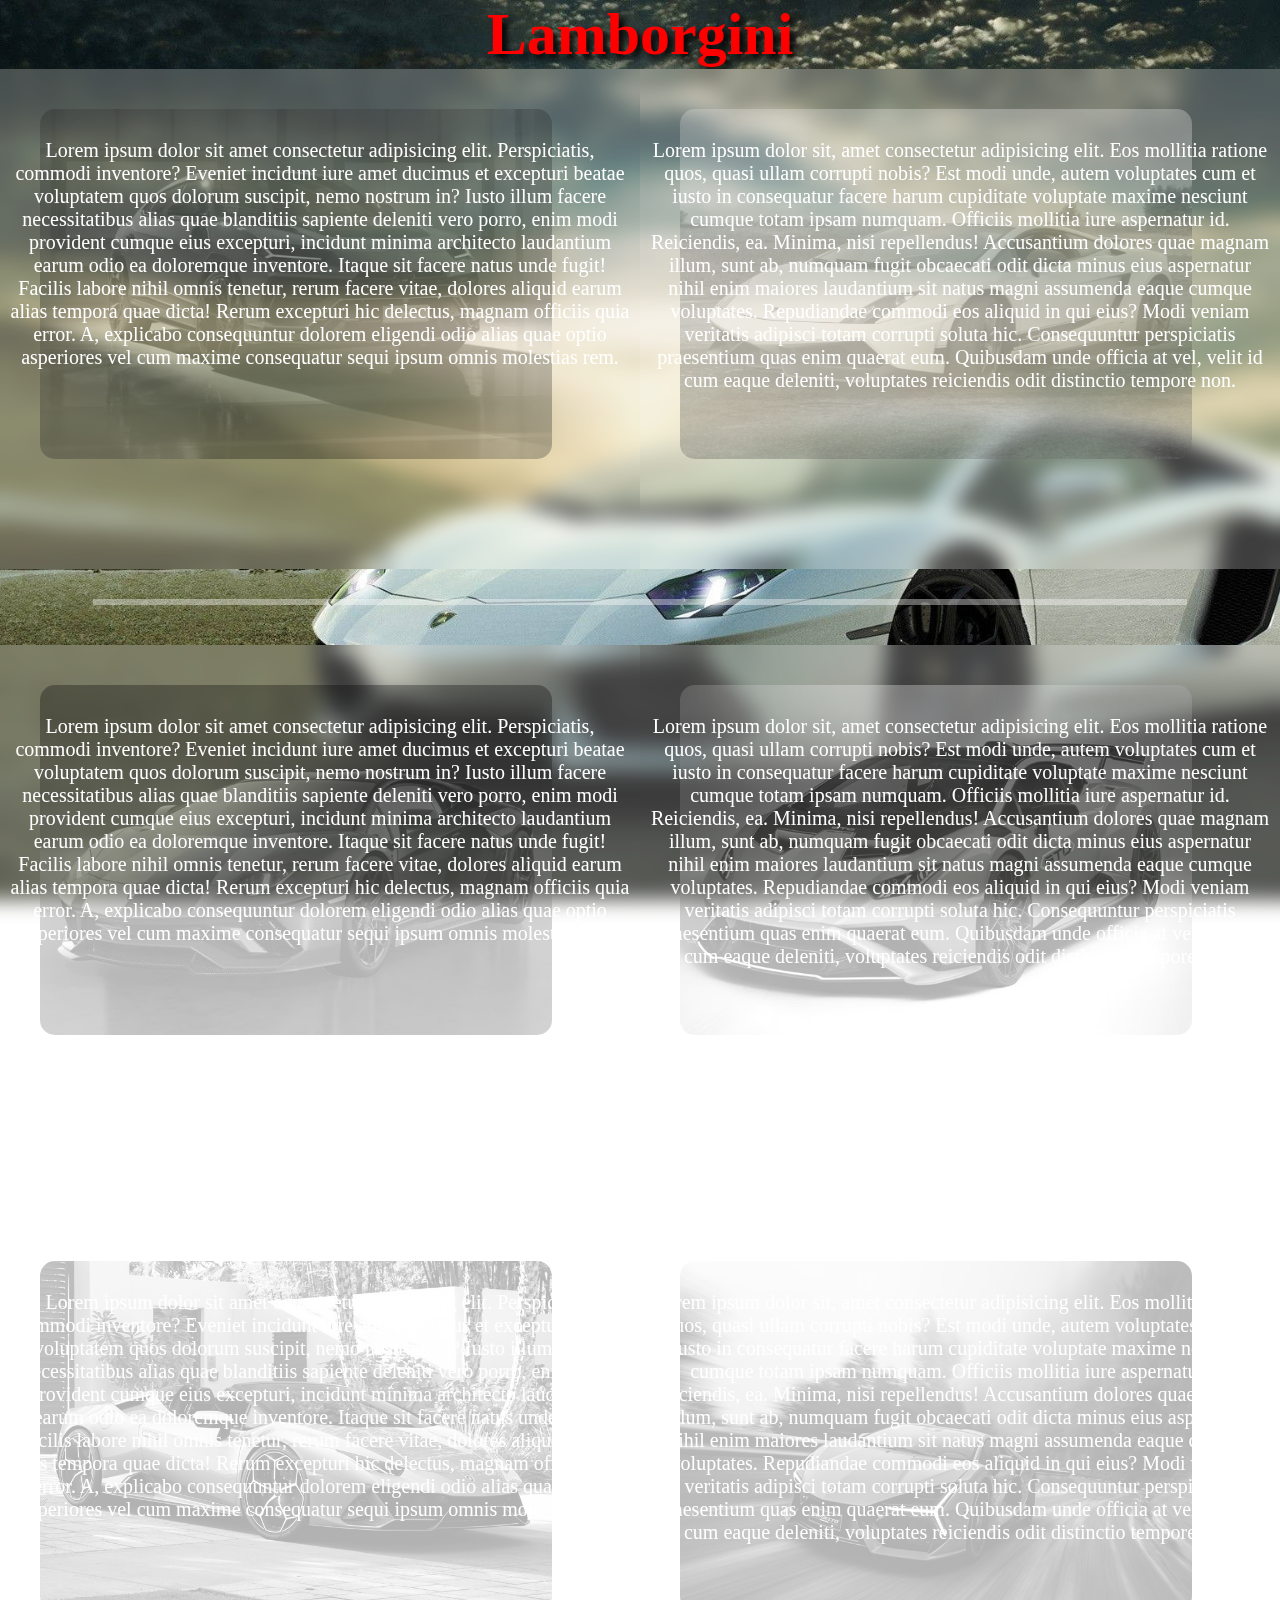
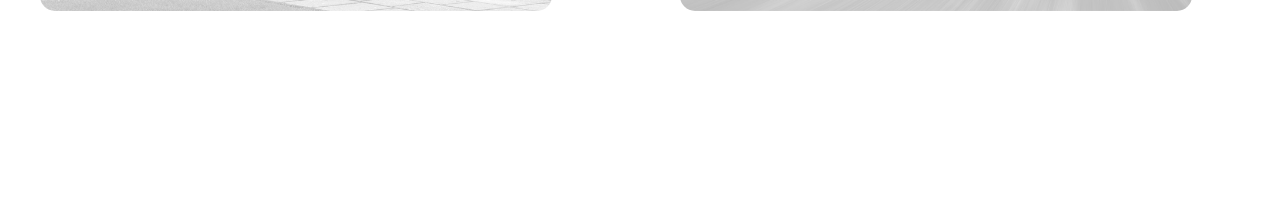
<file: Shoppingkart/lambo.html>
<!DOCTYPE html>
<html lang="en">
<head>
    <meta charset="UTF-8">
    <meta name="viewport" content="width=device-width, initial-scale=1.0">
    <title>Document</title>
    <link rel="stylesheet" href="lambo.css">
</head>
<body>
    <h1 class="head">Lamborgini</h1>
    <div class="container1">
        <div class="div1"><h1>Lamborghini urus</h1><p>Lorem ipsum dolor sit amet consectetur adipisicing elit. Perspiciatis, commodi inventore? Eveniet incidunt iure amet ducimus et excepturi beatae voluptatem quos dolorum suscipit, nemo nostrum in? Iusto illum facere necessitatibus alias quae blanditiis sapiente deleniti vero porro, enim modi provident cumque eius excepturi, incidunt minima architecto laudantium earum odio ea doloremque inventore. Itaque sit facere natus unde fugit! Facilis labore nihil omnis tenetur, rerum facere vitae, dolores aliquid earum alias tempora quae dicta! Rerum excepturi hic delectus, magnam officiis quia error. A, explicabo consequuntur dolorem eligendi odio alias quae optio asperiores vel cum maxime consequatur sequi ipsum omnis molestias rem.</p><img src="photo/lambo1.avif" alt=""></div>
        
        <div class="div2"><h1>Lamborghini Gallardo</h1><p>Lorem ipsum dolor sit, amet consectetur adipisicing elit. Eos mollitia ratione quos, quasi ullam corrupti nobis? Est modi unde, autem voluptates cum et iusto in consequatur facere harum cupiditate voluptate maxime nesciunt cumque totam ipsam numquam. Officiis mollitia iure aspernatur id. Reiciendis, ea. Minima, nisi repellendus! Accusantium dolores quae magnam illum, sunt ab, numquam fugit obcaecati odit dicta minus eius aspernatur nihil enim maiores laudantium sit natus magni assumenda eaque cumque voluptates. Repudiandae commodi eos aliquid in qui eius? Modi veniam veritatis adipisci totam corrupti soluta hic. Consequuntur perspiciatis praesentium quas enim quaerat eum. Quibusdam unde officia at vel, velit id cum eaque deleniti, voluptates reiciendis odit distinctio tempore non.</p><img src="photo/lambo2.webp" alt=""></div>
    </div>
    <hr class="hr1">
    
    <div class="container1">
        <div class="div1"><h1>Lamborghini Aventador</h1><p>Lorem ipsum dolor sit amet consectetur adipisicing elit. Perspiciatis, commodi inventore? Eveniet incidunt iure amet ducimus et excepturi beatae voluptatem quos dolorum suscipit, nemo nostrum in? Iusto illum facere necessitatibus alias quae blanditiis sapiente deleniti vero porro, enim modi provident cumque eius excepturi, incidunt minima architecto laudantium earum odio ea doloremque inventore. Itaque sit facere natus unde fugit! Facilis labore nihil omnis tenetur, rerum facere vitae, dolores aliquid earum alias tempora quae dicta! Rerum excepturi hic delectus, magnam officiis quia error. A, explicabo consequuntur dolorem eligendi odio alias quae optio asperiores vel cum maxime consequatur sequi ipsum omnis molestias rem.</p><img src="photo/lambo3.webp" alt=""></div>
        
        <div class="div2"><h1>Lamborghini Huracan</h1><p>Lorem ipsum dolor sit, amet consectetur adipisicing elit. Eos mollitia ratione quos, quasi ullam corrupti nobis? Est modi unde, autem voluptates cum et iusto in consequatur facere harum cupiditate voluptate maxime nesciunt cumque totam ipsam numquam. Officiis mollitia iure aspernatur id. Reiciendis, ea. Minima, nisi repellendus! Accusantium dolores quae magnam illum, sunt ab, numquam fugit obcaecati odit dicta minus eius aspernatur nihil enim maiores laudantium sit natus magni assumenda eaque cumque voluptates. Repudiandae commodi eos aliquid in qui eius? Modi veniam veritatis adipisci totam corrupti soluta hic. Consequuntur perspiciatis praesentium quas enim quaerat eum. Quibusdam unde officia at vel, velit id cum eaque deleniti, voluptates reiciendis odit distinctio tempore non.</p><img src="photo/lambo4.webp" alt=""></div>
    </div>
    <hr class="hr1">
    <div class="container1">
        <div class="div1"><h1>Lamborghini Huracan evo Spyder</h1><p>Lorem ipsum dolor sit amet consectetur adipisicing elit. Perspiciatis, commodi inventore? Eveniet incidunt iure amet ducimus et excepturi beatae voluptatem quos dolorum suscipit, nemo nostrum in? Iusto illum facere necessitatibus alias quae blanditiis sapiente deleniti vero porro, enim modi provident cumque eius excepturi, incidunt minima architecto laudantium earum odio ea doloremque inventore. Itaque sit facere natus unde fugit! Facilis labore nihil omnis tenetur, rerum facere vitae, dolores aliquid earum alias tempora quae dicta! Rerum excepturi hic delectus, magnam officiis quia error. A, explicabo consequuntur dolorem eligendi odio alias quae optio asperiores vel cum maxime consequatur sequi ipsum omnis molestias rem.</p><img src="photo/lambo5.jpg" alt=""></div>
        
        <div class="div2"><h1>Lamborghini Revuelto</h1><p>Lorem ipsum dolor sit, amet consectetur adipisicing elit. Eos mollitia ratione quos, quasi ullam corrupti nobis? Est modi unde, autem voluptates cum et iusto in consequatur facere harum cupiditate voluptate maxime nesciunt cumque totam ipsam numquam. Officiis mollitia iure aspernatur id. Reiciendis, ea. Minima, nisi repellendus! Accusantium dolores quae magnam illum, sunt ab, numquam fugit obcaecati odit dicta minus eius aspernatur nihil enim maiores laudantium sit natus magni assumenda eaque cumque voluptates. Repudiandae commodi eos aliquid in qui eius? Modi veniam veritatis adipisci totam corrupti soluta hic. Consequuntur perspiciatis praesentium quas enim quaerat eum. Quibusdam unde officia at vel, velit id cum eaque deleniti, voluptates reiciendis odit distinctio tempore non.</p><img src="photo/lambo6.webp" alt=""></div>
    </div>
    <hr class="hr1">
</body>
</html>
</file>
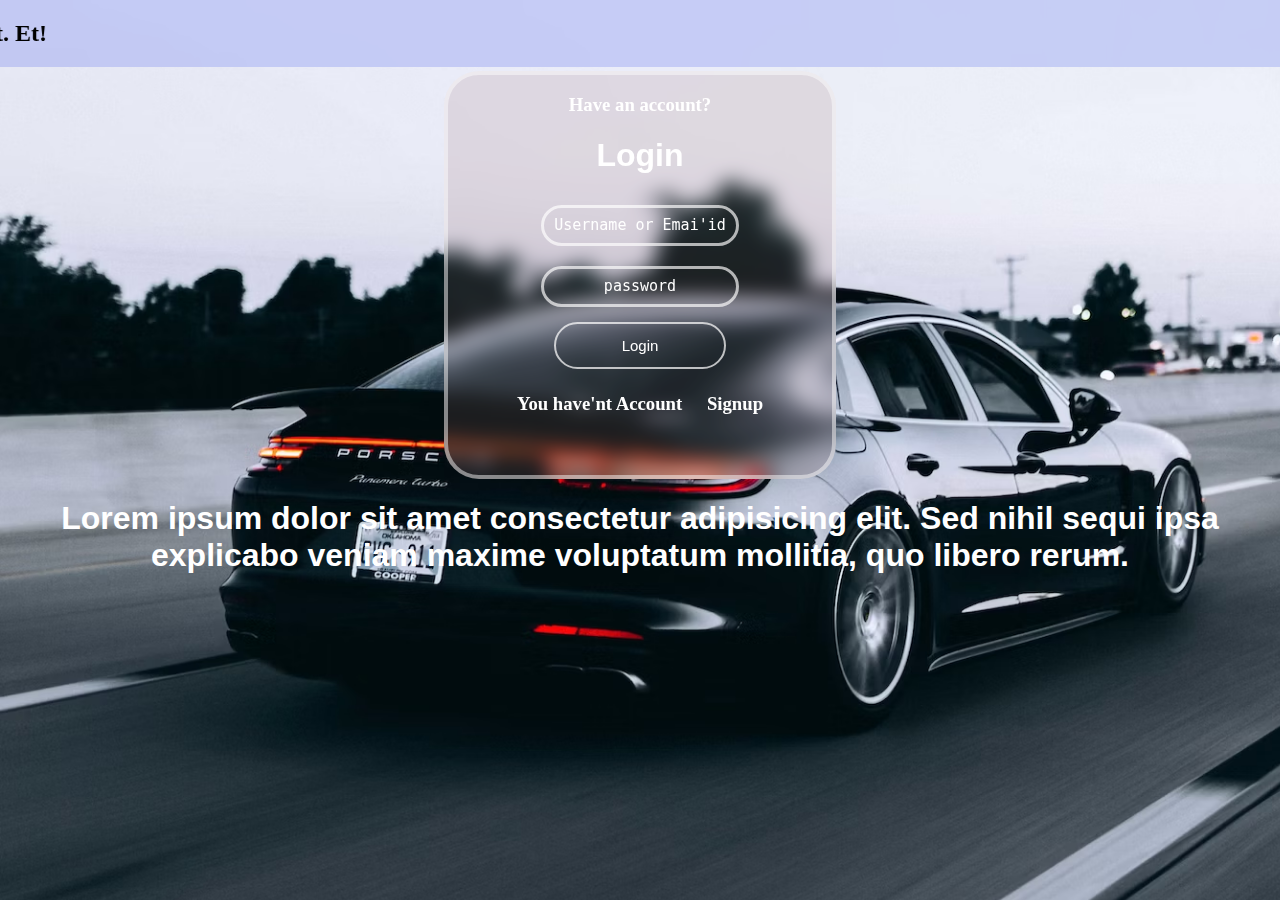
<file: Shoppingkart/login.html>
<!DOCTYPE html>
<html lang="en">
  <head>
    <meta charset="UTF-8" />
    <meta name="viewport" content="width=device-width, initial-scale=1.0" />
    <title>Document</title>
    <style>

        body{
          margin: 0;
          padding: 0;
            background-image: url(photo/img7.avif);
            background-repeat: no-repeat;
            background-size: cover;
          background-size: 110%;
        }
        
        div{ 
          border: 4px solid rgba(255, 255, 255, 0.473);
          width: 30%;
          height: 400px;
          margin: auto;
          text-align: center;
          border-radius: 35px;
          background-color: rgba(161, 117, 117, 0.171);
          backdrop-filter: blur(10px);
        }
        h3{
          color: white;

        }
        h1{
          color: white;
          font-family: 'Franklin Gothic Medium', 'Arial Narrow', Arial, sans-serif;
        }
        input{
          border: 3px solid rgba(255, 255, 255, 0.671);
            border-radius: 1cm;
            padding: 10px;
            width: 45%;
            margin: 10px;
            background-color: rgba(255, 255, 255, 0);
            color: aliceblue;
        }
        ::placeholder{
          
            font-size: 15px;
            color: white;
            font-family: monospace;
            background-color: rgba(0, 0, 255, 0);
            text-align: center;
        }
        button{
          border: 2px solid rgba(255, 255, 255, 0.712);
            margin: 5px;
            padding: 13px;
            width: 45%;
            border-radius: 1cm;
            font-size: 15px;
            color: white;
            background-color: transparent;
        }
        a{
          text-decoration: none;
          color: white;
          padding-left: 20px;
        }
        marquee{
          margin: 0;
          padding: 0;
          background-color: rgba(83, 106, 238, 0.247);
          backdrop-filter: blur(10px);
        }
    </style>
  </head>
  <body>
 <marquee behavior="" direction="right"> <h2>Fission car collection &nbsp;&nbsp;&nbsp;Fission car collection&nbsp;&nbsp;&nbsp;Fission car collection&nbsp;&nbsp;&nbsp;Fission car collection&nbsp;&nbsp;&nbsp; Lorem ipsum, dolor sit amet consectetur adipisicing elit. Quas, provident voluptas quaerat officiis tempora sed non commodi error? Aut nam voluptates labore nihil non? Totam vitae perspiciatis quos ullam ratione ex suscipit architecto voluptates, laborum possimus, fugiat fugit repellat. Et!</h3></marquee>
    <div class="container">
      <h3>Have an account?</h3>
      <h1>Login</h1>

      <input type="text" placeholder="Username or Emai'id" /><br />

      <input type="password" placeholder="password" /><br />
      <button>Login</button>
      <h3>You have'nt Account <a href="signup.html">Signup</a></h3>
    </div>
    <h1 style="text-align: center;">Lorem ipsum dolor sit amet consectetur adipisicing elit. Sed nihil sequi ipsa explicabo veniam maxime voluptatum mollitia, quo libero rerum.</h1>
  </body>
</html>
</file>
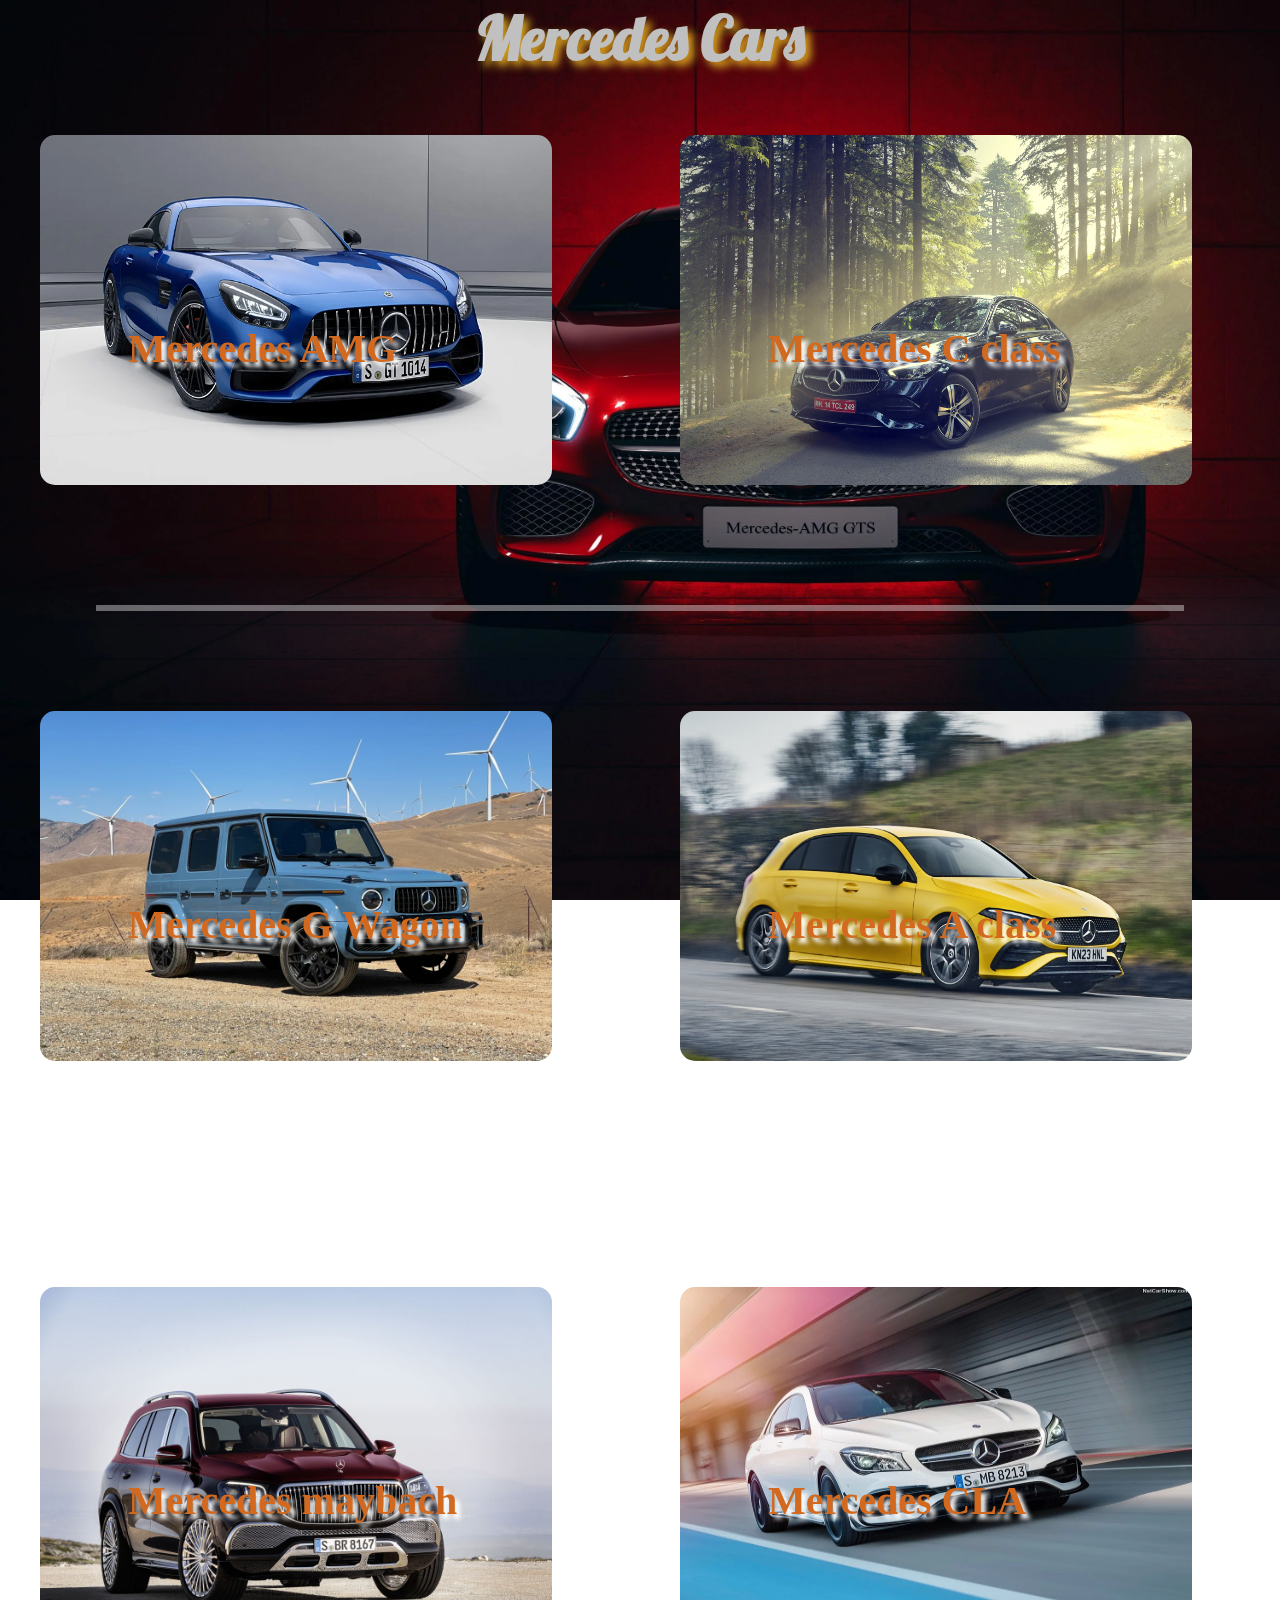
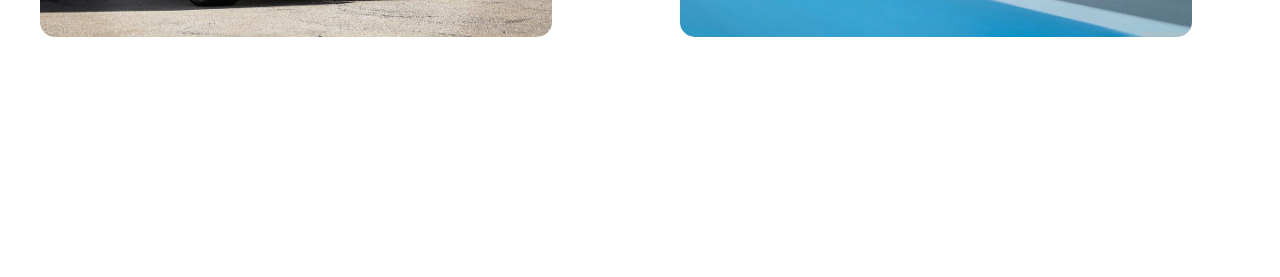
<file: Shoppingkart/mercedes.html>
<!DOCTYPE html>
<html lang="en">
<head>
    <meta charset="UTF-8">
    <meta name="viewport" content="width=device-width, initial-scale=1.0">
    <title>Document</title>
    <link rel="stylesheet" href="mercedes.css">

    <link rel="preconnect" href="https://fonts.googleapis.com">
<link rel="preconnect" href="https://fonts.gstatic.com" crossorigin>
<link href="https://fonts.googleapis.com/css2?family=Lobster&display=swap" rel="stylesheet">
</head>
<body>
    <h1 class="head1">Mercedes Cars</h1>
        <div class="container1">
            <div class="div1"><h1>Mercedes AMG</h1><p>Lorem ipsum dolor sit amet consectetur adipisicing elit. Perspiciatis, commodi inventore? Eveniet incidunt iure amet ducimus et excepturi beatae voluptatem quos dolorum suscipit, nemo nostrum in? Iusto illum facere necessitatibus alias quae blanditiis sapiente deleniti vero porro, enim modi provident cumque eius excepturi, incidunt minima architecto laudantium earum odio ea doloremque inventore. Itaque sit facere natus unde fugit! Facilis labore nihil omnis tenetur, rerum facere vitae, dolores aliquid earum alias tempora quae dicta! Rerum excepturi hic delectus, magnam officiis quia error. A, explicabo consequuntur dolorem eligendi odio alias quae optio asperiores vel cum maxime consequatur sequi ipsum omnis molestias rem.</p><img src="photo/mer1.webp" alt=""></div>
            
            <div class="div2"><h1>Mercedes C class</h1><p>Lorem ipsum dolor sit, amet consectetur adipisicing elit. Eos mollitia ratione quos, quasi ullam corrupti nobis? Est modi unde, autem voluptates cum et iusto in consequatur facere harum cupiditate voluptate maxime nesciunt cumque totam ipsam numquam. Officiis mollitia iure aspernatur id. Reiciendis, ea. Minima, nisi repellendus! Accusantium dolores quae magnam illum, sunt ab, numquam fugit obcaecati odit dicta minus eius aspernatur nihil enim maiores laudantium sit natus magni assumenda eaque cumque voluptates. Repudiandae commodi eos aliquid in qui eius? Modi veniam veritatis adipisci totam corrupti soluta hic. Consequuntur perspiciatis praesentium quas enim quaerat eum. Quibusdam unde officia at vel, velit id cum eaque deleniti, voluptates reiciendis odit distinctio tempore non.</p><img src="photo/mer2.jpg" alt=""></div>
        </div>
        <hr class="hr1">
        
        <div class="container1">
            <div class="div1"><h1>Mercedes G Wagon</h1><p>Lorem ipsum dolor sit amet consectetur adipisicing elit. Perspiciatis, commodi inventore? Eveniet incidunt iure amet ducimus et excepturi beatae voluptatem quos dolorum suscipit, nemo nostrum in? Iusto illum facere necessitatibus alias quae blanditiis sapiente deleniti vero porro, enim modi provident cumque eius excepturi, incidunt minima architecto laudantium earum odio ea doloremque inventore. Itaque sit facere natus unde fugit! Facilis labore nihil omnis tenetur, rerum facere vitae, dolores aliquid earum alias tempora quae dicta! Rerum excepturi hic delectus, magnam officiis quia error. A, explicabo consequuntur dolorem eligendi odio alias quae optio asperiores vel cum maxime consequatur sequi ipsum omnis molestias rem.</p><img src="photo/mer3.webp" alt=""></div>
            
            <div class="div2"><h1>Mercedes A class</h1><p>Lorem ipsum dolor sit, amet consectetur adipisicing elit. Eos mollitia ratione quos, quasi ullam corrupti nobis? Est modi unde, autem voluptates cum et iusto in consequatur facere harum cupiditate voluptate maxime nesciunt cumque totam ipsam numquam. Officiis mollitia iure aspernatur id. Reiciendis, ea. Minima, nisi repellendus! Accusantium dolores quae magnam illum, sunt ab, numquam fugit obcaecati odit dicta minus eius aspernatur nihil enim maiores laudantium sit natus magni assumenda eaque cumque voluptates. Repudiandae commodi eos aliquid in qui eius? Modi veniam veritatis adipisci totam corrupti soluta hic. Consequuntur perspiciatis praesentium quas enim quaerat eum. Quibusdam unde officia at vel, velit id cum eaque deleniti, voluptates reiciendis odit distinctio tempore non.</p><img src="photo/mer4.jpg" alt=""></div>
        </div>
        <hr class="hr1">
        <div class="container1">
            <div class="div1"><h1>Mercedes maybach</h1><p>Lorem ipsum dolor sit amet consectetur adipisicing elit. Perspiciatis, commodi inventore? Eveniet incidunt iure amet ducimus et excepturi beatae voluptatem quos dolorum suscipit, nemo nostrum in? Iusto illum facere necessitatibus alias quae blanditiis sapiente deleniti vero porro, enim modi provident cumque eius excepturi, incidunt minima architecto laudantium earum odio ea doloremque inventore. Itaque sit facere natus unde fugit! Facilis labore nihil omnis tenetur, rerum facere vitae, dolores aliquid earum alias tempora quae dicta! Rerum excepturi hic delectus, magnam officiis quia error. A, explicabo consequuntur dolorem eligendi odio alias quae optio asperiores vel cum maxime consequatur sequi ipsum omnis molestias rem.</p><img src="photo/mer5.jpg" alt=""></div>
            
            <div class="div2"><h1>Mercedes CLA</h1><p>Lorem ipsum dolor sit, amet consectetur adipisicing elit. Eos mollitia ratione quos, quasi ullam corrupti nobis? Est modi unde, autem voluptates cum et iusto in consequatur facere harum cupiditate voluptate maxime nesciunt cumque totam ipsam numquam. Officiis mollitia iure aspernatur id. Reiciendis, ea. Minima, nisi repellendus! Accusantium dolores quae magnam illum, sunt ab, numquam fugit obcaecati odit dicta minus eius aspernatur nihil enim maiores laudantium sit natus magni assumenda eaque cumque voluptates. Repudiandae commodi eos aliquid in qui eius? Modi veniam veritatis adipisci totam corrupti soluta hic. Consequuntur perspiciatis praesentium quas enim quaerat eum. Quibusdam unde officia at vel, velit id cum eaque deleniti, voluptates reiciendis odit distinctio tempore non.</p><img src="photo/mer6.webp" alt=""></div>
        </div>
        <hr class="hr1">
    </div>
</body>
</html>
</file>
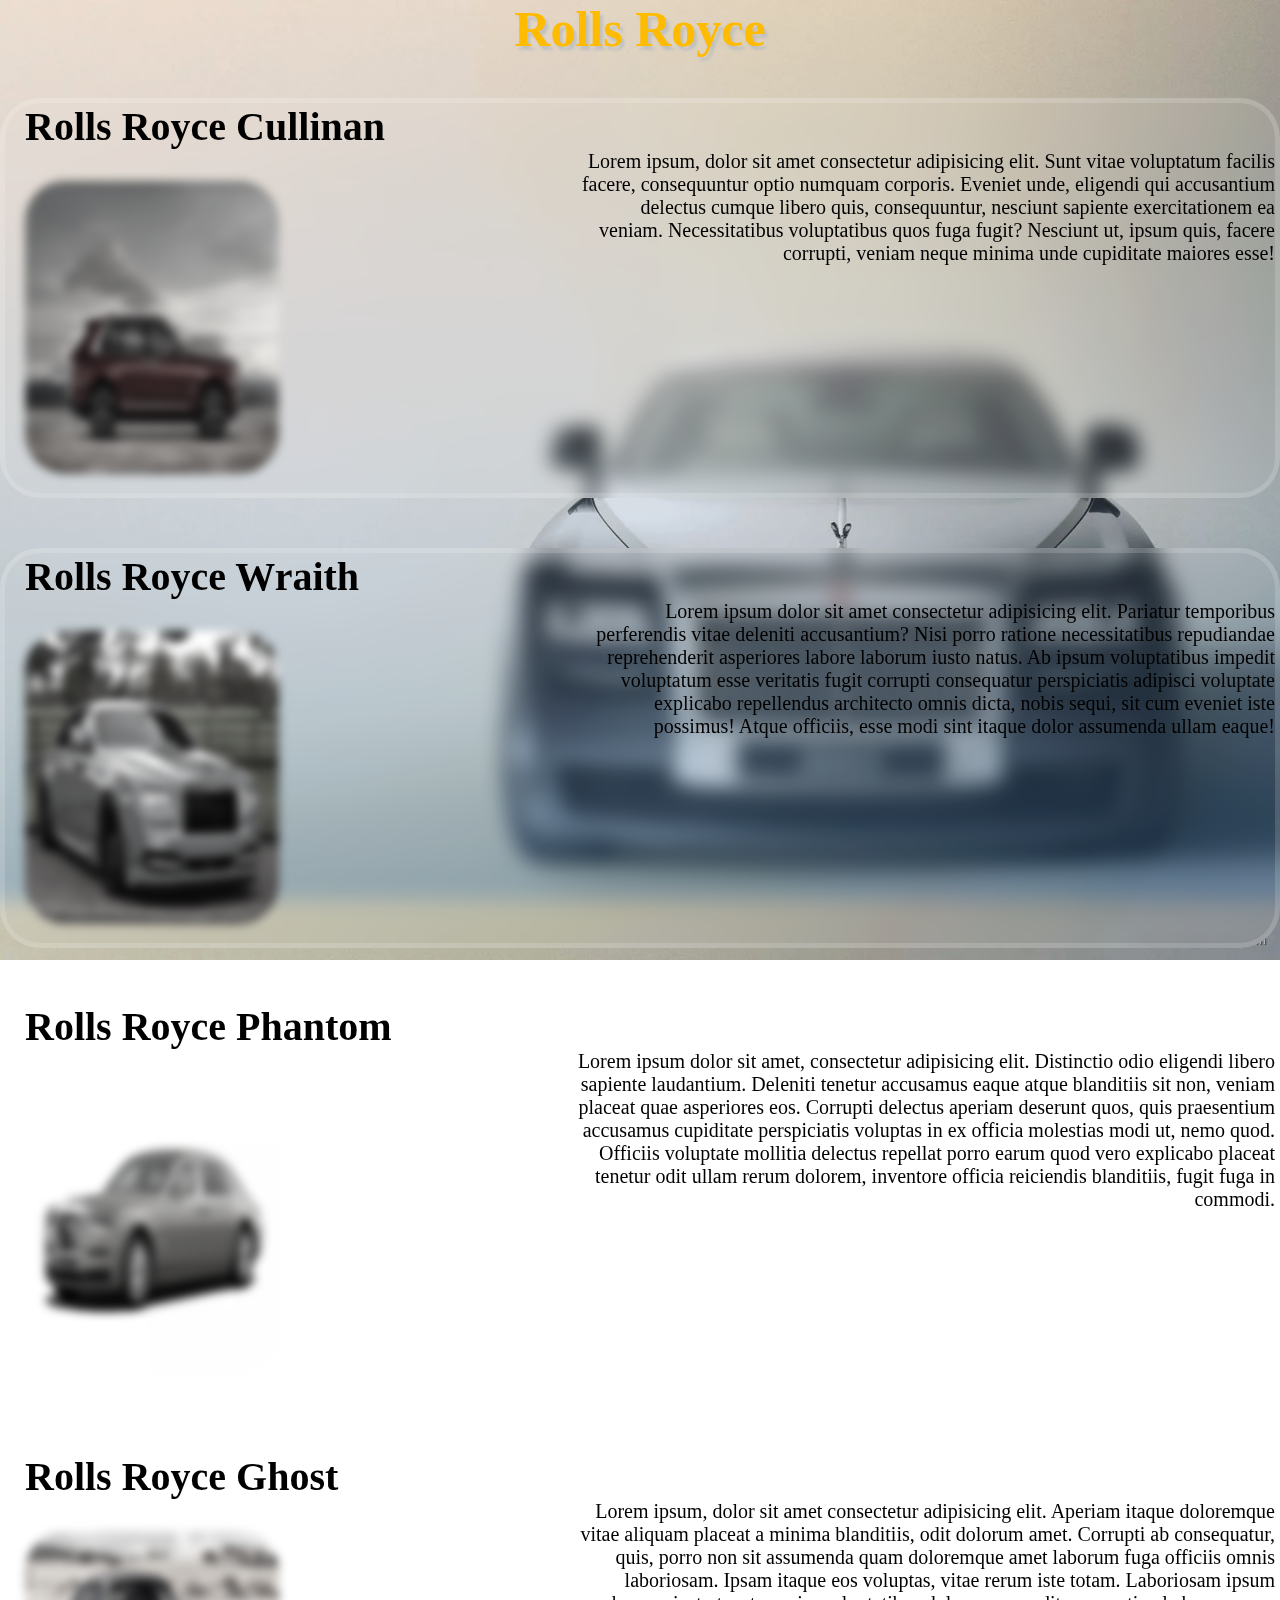
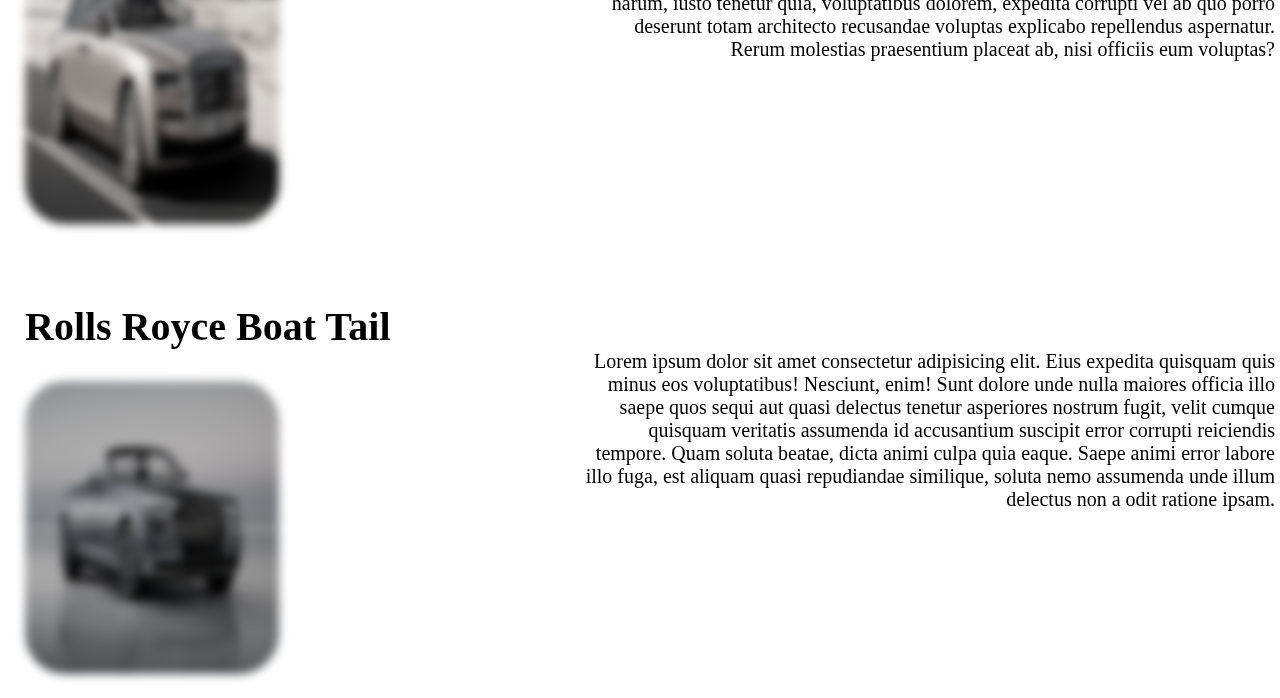
<file: Shoppingkart/rolls.html>
<!DOCTYPE html>
<html lang="en">
<head>
    <meta charset="UTF-8">
    <meta name="viewport" content="width=device-width, initial-scale=1.0">
    <title>Document</title>
    <link rel="stylesheet" href="rolls.css">
</head>
<body>
    <h1 class="head1">Rolls Royce</h1>
    <div class="container1">
        
        <div class="div1"><img src="photo/rollsp1.jpg" alt=""><h1>Rolls Royce Cullinan</h1> <p>Lorem ipsum, dolor sit amet consectetur adipisicing elit. Sunt vitae voluptatum facilis facere, consequuntur optio numquam corporis. Eveniet unde, eligendi qui accusantium delectus cumque libero quis, consequuntur, nesciunt sapiente exercitationem ea veniam. Necessitatibus voluptatibus quos fuga fugit? Nesciunt ut, ipsum quis, facere corrupti, veniam neque minima unde cupiditate maiores esse!</p></div>
        
        <div class="div2"><img src="photo/rollsp2.jpg" alt=""><h1> Rolls Royce Wraith</h1><p>Lorem ipsum dolor sit amet consectetur adipisicing elit. Pariatur temporibus perferendis vitae deleniti accusantium? Nisi porro ratione necessitatibus repudiandae reprehenderit asperiores labore laborum iusto natus. Ab ipsum voluptatibus impedit voluptatum esse veritatis fugit corrupti consequatur perspiciatis adipisci voluptate explicabo repellendus architecto omnis dicta, nobis sequi, sit cum eveniet iste possimus! Atque officiis, esse modi sint itaque dolor assumenda ullam eaque!</p></div>
        
        <div class="div3"><img src="photo/rollsp3.webp" alt=""><h1>Rolls Royce Phantom</h1><p>Lorem ipsum dolor sit amet, consectetur adipisicing elit. Distinctio odio eligendi libero sapiente laudantium. Deleniti tenetur accusamus eaque atque blanditiis sit non, veniam placeat quae asperiores eos. Corrupti delectus aperiam deserunt quos, quis praesentium accusamus cupiditate perspiciatis voluptas in ex officia molestias modi ut, nemo quod. Officiis voluptate mollitia delectus repellat porro earum quod vero explicabo placeat tenetur odit ullam rerum dolorem, inventore officia reiciendis blanditiis, fugit fuga in commodi.</p></div>
        
        <div class="div4"><img src="photo/rollsp4.jpg" alt=""><h1>Rolls Royce Ghost</h1><p>Lorem ipsum, dolor sit amet consectetur adipisicing elit. Aperiam itaque doloremque vitae aliquam placeat a minima blanditiis, odit dolorum amet. Corrupti ab consequatur, quis, porro non sit assumenda quam doloremque amet laborum fuga officiis omnis laboriosam. Ipsam itaque eos voluptas, vitae rerum iste totam. Laboriosam ipsum harum, iusto tenetur quia, voluptatibus dolorem, expedita corrupti vel ab quo porro deserunt totam architecto recusandae voluptas explicabo repellendus aspernatur. Rerum molestias praesentium placeat ab, nisi officiis eum voluptas?</p></div>
       
        <div class="div5"><img src="photo/rollsp5.jpg" alt=""><h1>Rolls Royce Boat Tail</h1><p>Lorem ipsum dolor sit amet consectetur adipisicing elit. Eius expedita quisquam quis minus eos voluptatibus! Nesciunt, enim! Sunt dolore unde nulla maiores officia illo saepe quos sequi aut quasi delectus tenetur asperiores nostrum fugit, velit cumque quisquam veritatis assumenda id accusantium suscipit error corrupti reiciendis tempore. Quam soluta beatae, dicta animi culpa quia eaque. Saepe animi error labore illo fuga, est aliquam quasi repudiandae similique, soluta nemo assumenda unde illum delectus non a odit ratione ipsam.</p></div>
    </div>
</body>
</html>
</file>
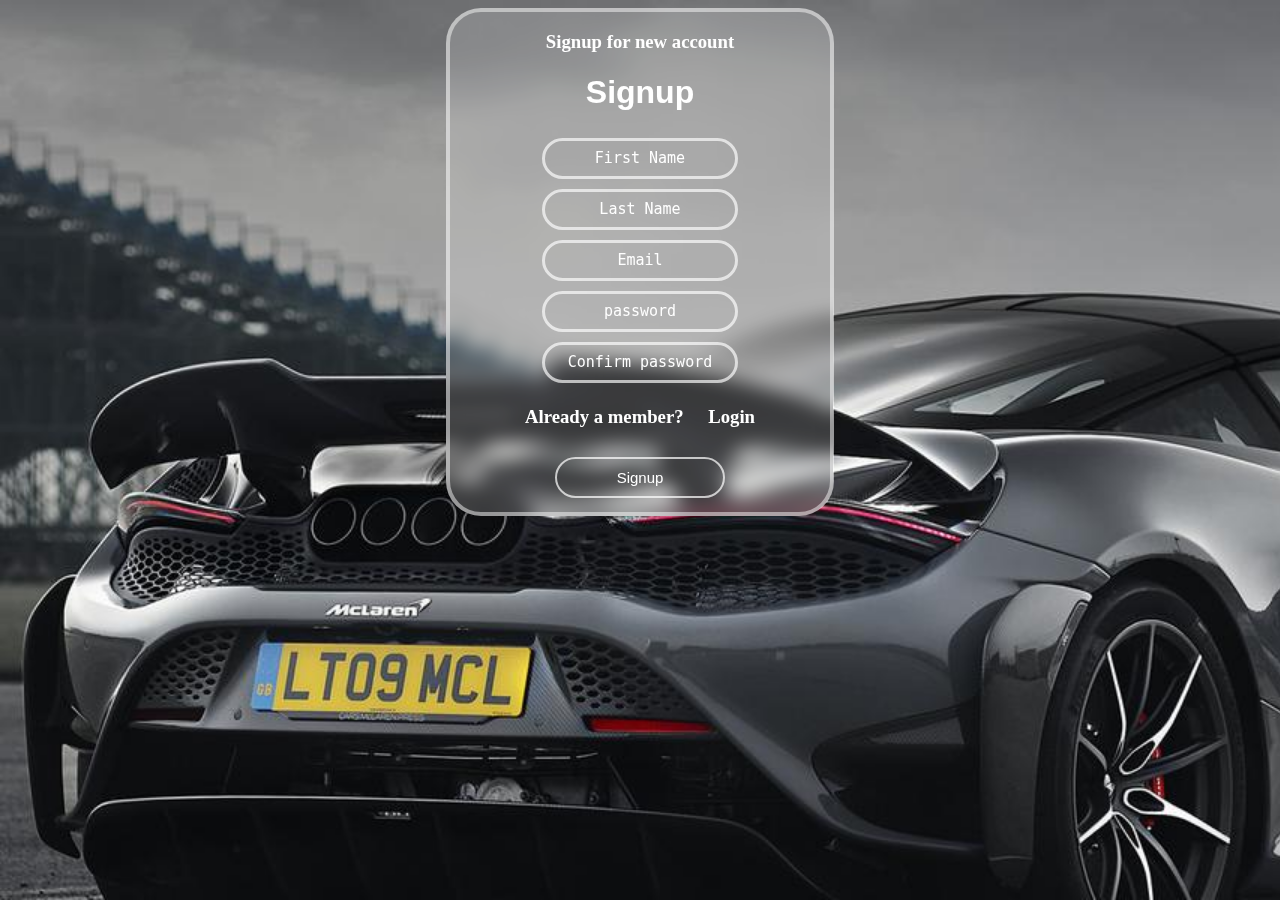
<file: Shoppingkart/Signup.html>
<!DOCTYPE html>
<html lang="en">
<head>
    <meta charset="UTF-8">
    <meta name="viewport" content="width=device-width, initial-scale=1.0">
    <title>Document</title>
    <style>

        body{
            background-image: url(photo/img6.jpg);
            background-repeat: no-repeat;
            background-size: contain;
          background-size: 150%;
        }
        
        div{ 
          border: 4px solid rgba(255, 255, 255, 0.473);
          width: 30%;
          height: 500px;
          margin: auto;
          text-align: center;
          border-radius: 35px;
          background-color: rgba(255, 255, 255, 0.171);
          backdrop-filter: blur(10px);
        }
        h3{
          color: white;

        }
        h1{
          color: white;
          font-family: 'Franklin Gothic Medium', 'Arial Narrow', Arial, sans-serif;
        }
        input{
          border: 3px solid rgba(255, 255, 255, 0.671);
            border-radius: 1cm;
            padding: 10px;
            width: 45%;
            margin: 5px;
            background-color: rgba(255, 255, 255, 0);
            color: aliceblue;
        }
        ::placeholder{
          
            font-size: 15px;
            color: white;
            font-family: monospace;
            background-color: rgba(0, 0, 255, 0);
            text-align: center;
        }
    a{
        text-decoration: none;
        color: white;
        margin-left: 20px;
    }
        button{
          border: 2px solid rgba(255, 255, 255, 0.712);
            margin: 10px;
            padding: 10px;
            width: 45%;
            border-radius: 1cm;
            font-size: 15px;
            color: white;
            background-color: transparent;
        }
        </style>
</head>
<body>
    <div class="container">
        <h3>Signup for new account</h3>
        <h1>Signup</h1>
  
        <input type="text" placeholder="First Name" /><br />
        <input type="text" placeholder="Last Name" /><br />
        
        <input type="text" placeholder="Email" /><br />
  
        <input type="password" placeholder="password" /><br />
        <input type="password" placeholder="Confirm password" /><br />
        <h3>Already a member? <a href="login.html">Login</a></h3>
        <button>Signup</button>
</body>
</html>
</file>
<file: Shoppingkart/style.css>
* {
  margin: 0;
  padding: 0;
}
body {
  background-color: rgba(0, 0, 0, 0.938);
}

.logo {
  margin-left: 5px;
  top: 15px;
  font-family: "Climate Crisis", sans-serif;
  font-family: "Pacifico", cursive;
  color: rgb(255, 51, 0);
}
span {
  color: rgb(219, 147, 12);
}
.container {
  background-color: rgba(255, 0, 0, 0.192);
  backdrop-filter: blur(10px);
  height: 63px;
}
.container ul {
  display: flex;
  justify-content: end;
  margin-top: -50px;
  margin-right: 50px;
  gap: 30px;
}
.container ul a {
  text-decoration: none;
}
.container ul li {
  list-style: none;
  margin-top: 15px;
  font-size: 20px;
  padding: 7px;
  /* border-radius: 10px; */
  font-family: "Roboto Condensed", sans-serif;
  color: white;
}
.container ul li:hover {
  transition: 0.3s;
  border-bottom: 3px solid white;
  background-color: rgba(0, 0, 0, 0.13);
  border-radius: 5px;
}
.container ul li a {
  color: white;
}

/* ul submenu */

ul .dropdown {
  /* color: white; */
  position: absolute;
  right: 300px;
  top: 110px;
  border: 5px solid rgba(255, 255, 255, 0.637);
  border-radius: 10px;
  width: 20%;
  transition: all.3s;
  display: none;
  background-color: rgba(99, 79, 79, 0.418);
  backdrop-filter: blur(10px);
  z-index: 2;
}
ul .dropdown li:hover {
  background-color: rgba(255, 228, 196, 0.438);
}

ul :hover .dropdown {
  display: block;
}

/* heading */

.head1 {
  color: rgba(255, 255, 255, 0);
  font-size: 40px;
  text-align: center;
  margin-top: 50px;
  font-family: Impact, Haettenschweiler, "Arial Narrow Bold", sans-serif;
}
.head1 h1 {
  background-size: 100% 100%;
  background-image: url(photo/flame3.gif);
  background-clip: text;
}
.hr1 {
  width: 95%;
  margin: auto;
  margin-top: 50px;
}

/* car */
.car2 img {
  display: block;
  float: right;
  width: 40%;
  /* margin-top: 150px; */
}
.car2 img {
  position: relative;
  bottom: 100px;
  animation: car2 2s ease-in forwards;
  transition-timing-function: cubic-bezier(0.75, 0.54, 0.21, 0.9);
  z-index: 1;
}
@keyframes car2 {
  0% {
    transform: translate(0px);
  }
  100% {
    transform: translate(-150%);
  }
}

.car3 img {
  position: relative;

  width: 30%;
  animation: car 2s ease-in forwards;
  transition-timing-function: cubic-bezier(0.75, 0.54, 0.21, 0.9);
  z-index: 1;
}

@keyframes car {
  0% {
    transform: translate(0px);
  }
  100% {
    transform: translate(225%);
  }
}

/* paragraph 1 */
.para1 {
  width: 45%;
  color: white;
  font-size: 20px;
  text-align: right;
}
.para2 {
  display: flex;
  margin: auto;
  margin-top: 30px;
  width: 45%;
  color: white;
  font-size: 20px;
  margin-bottom: 50px;
}

/* after car element */

.hr2 {
  width: 65%;
  margin: auto;
  margin-bottom: 20px;
}

.border1 {
  width: 95%;
  display: flex;
  justify-content: center;
  margin-top: 50px;
  margin: auto;
  border: 5px solid rgba(255, 255, 255, 0.37);
  background-color: rgba(255, 255, 255, 0.13);
  backdrop-filter: blur(10px);
  border-radius: 40px;
  padding: 40px 0;
}
.container1 {
  width: 30%;
  height: 200px;
  display: flex;
  gap: 10px;
  justify-content: center;
}
.container1 img {
  width: 15%;
  height: 100%;
  object-fit: cover;
  border-radius: 15px;
  border: 2px solid red;
  transition: all ease 0.5s;
  cursor: pointer;
}
.container1 img:hover {
  width: 100%;
  transform: scale(1.33);
}
/* Visit Now button */
.btn1 {
  display: flex;
  padding: 20px;
  color: aliceblue;
  font-weight: bold;
  background-color: rgba(255, 0, 0, 0.363);
  border-radius: 1cm;
  border-style: none;
  font-size: 20px;
  margin: auto;
  margin-top: 30px;
  transition: all 2s;
  background-size: 200%200%;
}
.btn1:hover {
  background-image: linear-gradient(
    to top,
    rgba(253, 83, 4, 0.308) 51%,
    transparent 50%
  );
  background-position: 0 100%;
  color: white;
}
footer {
  background-color: rgb(15, 5, 0);
  font-size: 25px;
}
footer p {
  color: white;
  margin-top: 40px;
  padding-top: 20px;
  text-align: center;
}
footer i {
  padding-left: 20px;
  position: relative;
  margin-top: 30px;
  left: 37%;
  color: white;
  transition: 0.5s;
}

footer i:hover {
  color: rgb(34, 145, 236);
  transform: scale(1.3) rotate(12deg);
}
</file>
<file: Shoppingkart/About.css>
*{
    margin: 0;
    padding: 0;
}
body{
    background-image:linear-gradient(rgba(180, 125, 80, 0.541),rgba(77, 146, 216, 0.288)), url("photo/img6.jpg");
    background-repeat: no-repeat;
    background-size: cover;
    background-attachment: fixed;
}

h1{
    color: white;
    text-align: center;
}
p{
    font-size: 20px;
    color: antiquewhite;
    padding: 30px;
}
</file>
<file: Shoppingkart/Audi.css>
*{
    margin: 0;
    padding: 0;
    /* overflow: hidden;
    box-sizing: border-box; */
}
.head1{
    font-family: 'Fjalla One', sans-serif;
    font-size: 60px;
    text-align: center;
    color: greenyellow;
    text-shadow: 5px 5px 7px black;
}
body{
    background-image: url(photo/audibg.jpg);
    background-repeat: no-repeat;
    background-size: cover;
    background-attachment: fixed;
}
.container1{
    margin-top: 50px;
    display: flex;
    flex-wrap: wrap;
    gap: 50px;
}
.container1>div{
    position: relative;
    border: 3px solid rgba(255, 255, 255, 0.452);
    width: 35%;
    margin: auto;
    height: 400px;
    border-radius: 50px;
    transition: 0.7s;

}
.container1>div:hover{
    background-color: rgba(250, 235, 215, 0.336);
    backdrop-filter: blur(10px);
}
.container1>div h1{
    color: greenyellow;
    text-align: center;
    
}
.container1 div p{
    color: white;
    padding: 10px;
}
.container1 div>img{
    position: relative;
    width: 80%;
    border-radius: 50%;
    margin-left: 40px;
    filter: blur(10px);
    transition: 0.5s;
}
.container1 div>img:hover{
    filter: blur(0px);
    border-radius: 30px;
    transform: translateY(-70px);
    box-shadow: 20px 20px 30px rgb(196, 101, 101);
}
</file>
<file: Shoppingkart/bmw.css>
*{
    margin: 0;
    padding: 0;
    box-sizing: border-box;
}
body{
    background-image:linear-gradient(rgba(180, 125, 80, 0.75),rgba(77, 146, 216, 0.288)), url(photo/bgwbackg.avif);
    background-repeat:no-repeat;
    background-size: cover;
}
.head1{
    color: goldenrod;
    font-size: 50px;
    text-align: center;
    margin-top: 50px;
    margin-bottom: 40px;
}
span{
    color: rgb(221, 64, 64);
}
.container1{
    width: 100%;
    display: flex;
    flex-wrap: wrap;
    flex-direction: row;
    justify-content: center;
    gap: 60px;
    overflow: hidden;
}
.container1 div{
    position: relative;
    width: 35%;
    height: 500px;
    border: 5px solid rgba(255, 255, 255, 0.411);
    border-radius: 40px;
    background-color: rgba(50, 228, 204, 0.164);
    backdrop-filter: blur(10px);
    overflow: hidden;
    
    
}
.container1 div img{
    display: none;
    background-image: linear-gradient(grey grey);
    width: 90%;
    height: 70%;
    margin: auto; 
    border-radius: 20px;
    margin-top: 15px;
    transition: all.5s;
    
}
.container1>div:hover img{ 
    display: block;
}
.container1 img:hover {
    display: block;
    transform: scale(0.8);
    
}
.container1 p{
    /* position: absolute; */
    margin-top: 50px;
    color: rgb(7, 22, 36);
    text-align: center;
    font-size: 20px;
    
}
.container1>div:hover p{
    display: none;
}
.container1 div .para1{
    
    display: none;
    font-size: 20px;
    color: rgb(181, 183, 201);
    text-align: center;
    transition:all 5.7s;
}
.container1 h3{
    color: blue;
    font-size: 30px;
    text-align: center;
    text-shadow: 3px 3px 7px rgb(235, 123, 32);
}
.container1>div:hover .para1{
    display: block;
    position: relative;
    
    
}
footer{
    background-color: rgb(15, 5, 0);
    font-size: 25px;
  }
  footer p{
    color: white;
    margin-top: 40px;
    padding-top: 20px;
    text-align: center;
  
  }
  footer i{
    padding-left: 20px;
  position: relative;
  margin-top: 30px;
  left: 37%;
  color: white;
  }
  footer i:hover{
    color: rgb(42, 102, 170);
    transform: scale(1.2);
    transition: all 0.5s;
  }
</file>
<file: Shoppingkart/dodge.css>
*{
    margin: 0;
    padding: 0;
}
body{
    background-image: url(photo/dodgebg.jpg);
    background-attachment: fixed;
    background-repeat: no-repeat;
    background-size: cover;
}
.head{
    font-size: 50px;
    margin-top:10px;
    margin-bottom: 40px;
    text-align: center;
    color: rgb(138, 186, 214);
    text-shadow: 4px 3px 5px red;
}
span{
    color: rgb(81, 153, 219);
}
.container{
    width: 100%;
    display: flex;
    flex-wrap: wrap;
    gap: 20px;
    justify-content: center;
}
.container div{
    position: relative;
    /* flex: 1; */
    width: 550px;
    height: 400px;
    overflow: hidden;
    border: 5px solid white;
    border-radius: 20px;
}
img{
    width: 100%;
    height: 100%;
    transition: all.5s;
    filter: grayscale(100%);
}
img:hover{
    transform: scale(1.4) rotate(12deg);
    filter: grayscale(0);
}

/* div heading */
.container>div h1{
    display:none;
    color: rgb(207, 188, 188);
    position: absolute;
    z-index: 2;
    top: 50%;
    left: 25%;
}
.container div:hover h1{
    display: block;
    text-shadow: 7px 5px 2px black;
}
.container>div p{
    position: absolute;
    display: block;
    color: white;
    top: 50px;
    font-weight: bold;
    padding: 20px;
    z-index: 2;
}
.container div:hover p{
    display: none;
}

footer{
    background-color: rgb(15, 5, 0);
    font-size: 25px;
  }
  footer p{
    color: white;
    margin-top: 40px;
    padding-top: 20px;
    text-align: center;
  
  }
  footer i{
    padding-left: 20px;
  position: relative;
  margin-top: 30px;
  left: 37%;
  color: white;
  }
  footer i:hover{
    color: rgb(42, 102, 170);
    transform: scale(1.2);
    transition: all 0.5s;
  }
</file>
<file: Shoppingkart/farrari.css>
*{
    margin: 0;
    padding: 0;
}
body{
    background-image: url(photo/farabg.jpg);
    background-size: cover;
    background-attachment: fixed;
}
.head1{
    font-family: 'Black Ops One', system-ui;
    font-size: 60px;
    color: goldenrod;
    text-shadow: 5px 5px 5px silver;
    text-align: center;
    margin-bottom: 40px;
}
.container1{
    display: flex;
    flex-wrap: wrap;
    gap: 30px;
}
.container1 div{
    border: 3px solid  white;
    width: 35%;
    margin: auto;
    border-radius: 30px;
    height: 400px;
    transition: all 0.7s;
}
.container1 div:hover{
    background-color: rgba(133, 88, 28, 0.178);
    backdrop-filter: blur(10px);
}
.container1 div>img{
    width: 40%;
    height: 40%;
    border-radius: 50%;
    filter: blur(10px);
    transition: all 0.7s;
}
.container1 div>img:hover{
    transform:translateX(120px) scale(2) rotate(360deg);
    border-radius: 20px;
    filter: blur(0);
    box-shadow: 20px 20px 30px black;
    
}
.container1 div h1{
    color: antiquewhite;
    text-shadow: 2px 2px 4px  black;
    text-align: center;    
}
.container1 div p{
    color: brown;
    padding: 20px;
    font-size: 17px;
    font-weight: bold;
}
</file>
<file: Shoppingkart/lambo.css>
*{
    padding: 0;
    margin: 0;
}
body{
    background-image:url(photo/lambobg.jpg);
    background-attachment: fixed;
    background-size: cover;
    background-repeat: no-repeat;

}
.head{
    font-size: 60px;
    text-align: center;
    color: red;
    text-shadow: 5px 5px 7px black;
}
.container1
{
    display: flex;
    width: 100%;
    height: 500px;
    
}
.container1 div{  
    position: relative; 
    display: inline-block; 
    width: 50%;
    height: 100%;
    background-color: rgba(255, 255, 255, 0.233);
    backdrop-filter: blur(10px);
    transition: all 1.3s;
}
.container1 div:hover{
    background-color: rgba(255, 255, 255, 0);
    backdrop-filter: blur(0px);
}
.container1 img{
    position: absolute;
    border-radius: 15px;
    top: 40px;
    left: 40px;
    width: 80%;
    height: 70%;
    filter: grayscale(100%);
    opacity: 0.3;
    transition: all 0.7s;
}
.container1 h1{
    display: none;
    font-size: 40px;
    position: absolute;
    top: 50%;
    color: chocolate;
    text-shadow: 5px 5px 4px white;
    left: 20%;
    z-index: 3;
}
.container1 p{
    display: block;
    font-size: 20px;
    color: white;
    position: absolute;
    top: 60px;
    padding: 10px;
    text-align: center;
    z-index: 2;
}
.container1 div:hover h1{
    display: block;
}
.container1 div:hover p{
    display: none;
}
.container1 img:hover{
    filter: grayscale(0%);
    opacity: 1;
    transform: scale(1.2);
}
.hr1{
    border: 3px solid rgba(255, 255, 255, 0.384);
    width: 85%;
    margin: auto;
    margin-top: 30px;
    margin-bottom: 40px;
}
</file>
<file: Shoppingkart/mercedes.css>
*{
    margin: 0;
    padding: 0;
    box-sizing: border-box;
}
body{
    background-image: url(photo/mercedesbg.webp);
    background-repeat: no-repeat;
    background-size: cover;
    background-attachment: fixed;
}
.head1{
    color: silver;
    font-family: 'Lobster', sans-serif;
    font-size: 60px;
    text-shadow: 5px 5px 8px goldenrod;
    text-align: center;
}
.container1
{
    display: flex;
    width: 100%;
    height: 500px;
    
}
.container1 div{  
    position: relative; 
    display: inline-block; 
    width: 50%;
    height: 100%;
    background-color: rgba(255, 255, 255, 0);
    backdrop-filter: blur(0px);
    transition: all 1.3s;
}
.container1 div:hover{
    background-color: rgba(255, 255, 255, 0.281);
    backdrop-filter: blur(10px);
}
.container1 img{
    position: absolute;
    border-radius: 15px;
    top: 60px;
    left: 40px;
    width: 80%;
    height: 70%;
    filter: grayscale(0%);
    opacity: 1;
    transition: all 0.7s;
}
.container1 h1{
    display: block;
    font-size: 40px;
    position: absolute;
    top: 50%;
    height: 400px;
    color: chocolate;
    text-shadow: 5px 5px 4px white;
    left: 20%;
    z-index: 3;
}
.container1 p{
    display: none;
    font-size: 20px;
    color: white;
    position: absolute;
    top: 60px;
    padding: 10px;
    text-align: center;
    z-index: 2;
}
.container1 div:hover h1{
    display: none;
}
.container1 div:hover p{
    display: block;
}
.container1 img:hover{
    filter: grayscale(100%);
    opacity: 0.5;
    transform: scale(0.8);
    border-radius: 40%;
}
.hr1{
    border: 3px solid rgba(255, 255, 255, 0.384);
    width: 85%;
    margin: auto;
    margin-top: 30px;
    margin-bottom: 40px;
}
</file>
<file: Shoppingkart/rolls.css>
*{
    margin: 0;
    padding: 0;
    box-sizing: border-box;

}
body{
    background-image:linear-gradient(rgba(204, 114, 41, 0.137),rgba(6, 90, 175, 0.267)), url(photo/rollsbg.webp);
    background-attachment: fixed;
    background-repeat: no-repeat;
    background-size: cover;
}
.head1{
    text-align: center;
    font-size: 50px;
    color: rgb(255, 187, 0);
    text-shadow: 3px 4px 3px silver;
    margin-bottom: 40px;
}
.container1{
    display: flex;
    flex-wrap: wrap;
    gap: 50px;
    width: 100%;
    height: 100%;
    
}
.div1{
    border: 5px solid rgba(255, 255, 255, 0.151);
    background-color: rgba(255, 255, 255, 0.068);
    backdrop-filter: blur(10px);
    width: 100%;
    height: 400px;
    border-radius: 40px;   
}
.div1 h1{
    font-size: 40px;
    margin-left: 20px;
    
}
.div1 p{
    width: 700px;
    text-align: end;
    float: right;
    font-size: 20px;
    
   
}
.div1 img{
    position: absolute;
    top: 20%;
    left: 20px;
    width: 20%;
    height: 75%;
    border-radius: 40px;
    filter: grayscale(90%) blur(5px);
    transition: all 0.7s;
}
.div1 img:hover{
    transform: scale(1.2);
    filter:grayscale(0%) blur(0px);
}
.div2{
    border: 5px solid rgba(255, 255, 255, 0.151);
    background-color: rgba(255, 255, 255, 0.068);
    backdrop-filter: blur(10px);
    width: 100%;
    height: 400px;
    border-radius: 40px;   
}
.div2 h1{
    font-size: 40px;
    margin-left: 20px;
    
}
.div2 p{
    width: 700px;
    text-align: end;
    float: right;
    font-size: 20px;
    
   
}
.div2 img{
    position: absolute;
    top: 20%;
    left: 20px;
    width: 20%;
    height: 75%;
    border-radius: 40px;
    filter: grayscale(90%) blur(5px);
    transition: all 0.7s;
}
.div2 img:hover{
    transform: scale(1.2);
    filter:grayscale(0%) blur(0px);
}
.div3{
    border: 5px solid rgba(255, 255, 255, 0.151);
    background-color: rgba(255, 255, 255, 0.068);
    backdrop-filter: blur(10px);
    width: 100%;
    height: 400px;
    border-radius: 40px;   
}
.div3 h1{
    font-size: 40px;
    margin-left: 20px;
    
}
.div3 p{
    width: 700px;
    text-align: end;
    float: right;
    font-size: 20px;
    
   
}
.div3 img{
    position: absolute;
    top: 20%;
    left: 20px;
    width: 20%;
    height: 75%;
    border-radius: 40px;
    filter: grayscale(90%) blur(5px);
    transition: all 0.7s;
}
.div3 img:hover{
    transform: scale(1.2);
    filter:grayscale(0%) blur(0px);
}
.div4{
    border: 5px solid rgba(255, 255, 255, 0.151);
    background-color: rgba(255, 255, 255, 0.068);
    backdrop-filter: blur(10px);
    width: 100%;
    height: 400px;
    border-radius: 40px;   
}
.div4 h1{
    font-size: 40px;
    margin-left: 20px;
    
}
.div4 p{
    width: 700px;
    text-align: end;
    float: right;
    font-size: 20px;
    
   
}
.div4 img{
    position: absolute;
    top: 20%;
    left: 20px;
    width: 20%;
    height: 75%;
    border-radius: 40px;
    filter: grayscale(90%) blur(5px);
    transition: all 0.7s;
}
.div4 img:hover{
    transform: scale(1.2);
    filter:grayscale(0%) blur(0px);
}
.div5{
    border: 5px solid rgba(255, 255, 255, 0.151);
    background-color: rgba(255, 255, 255, 0.068);
    backdrop-filter: blur(10px);
    width: 100%;
    height: 400px;
    border-radius: 40px;   
}
.div5 h1{
    font-size: 40px;
    margin-left: 20px;
    
}
.div5 p{
    width: 700px;
    text-align: end;
    float: right;
    font-size: 20px;
    
   
}
.div5 img{
    position: absolute;
    top: 20%;
    left: 20px;
    width: 20%;
    height: 75%;
    border-radius: 40px;
    filter: grayscale(90%) blur(5px);
    transition: all 0.7s;
}
.div5 img:hover{
    transform: scale(1.2);
    filter:grayscale(0%) blur(0px);
}
</file>
